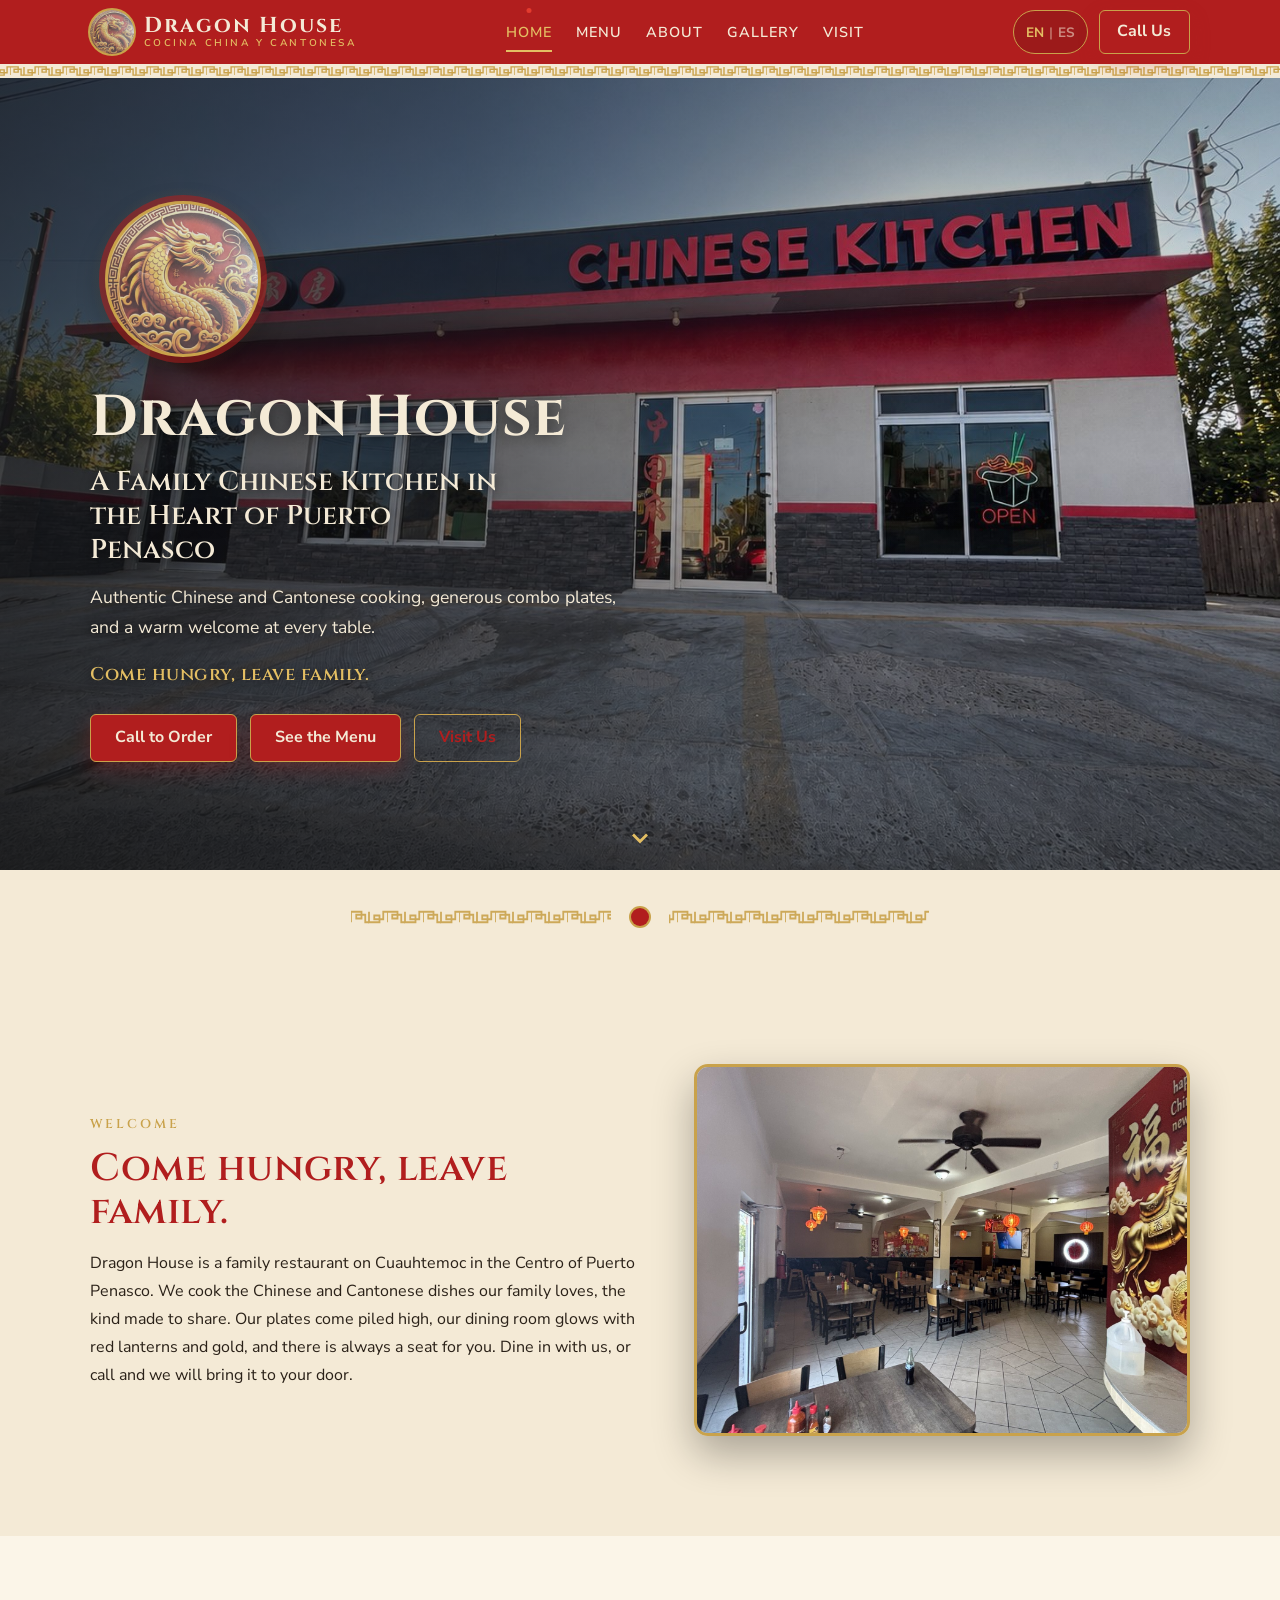
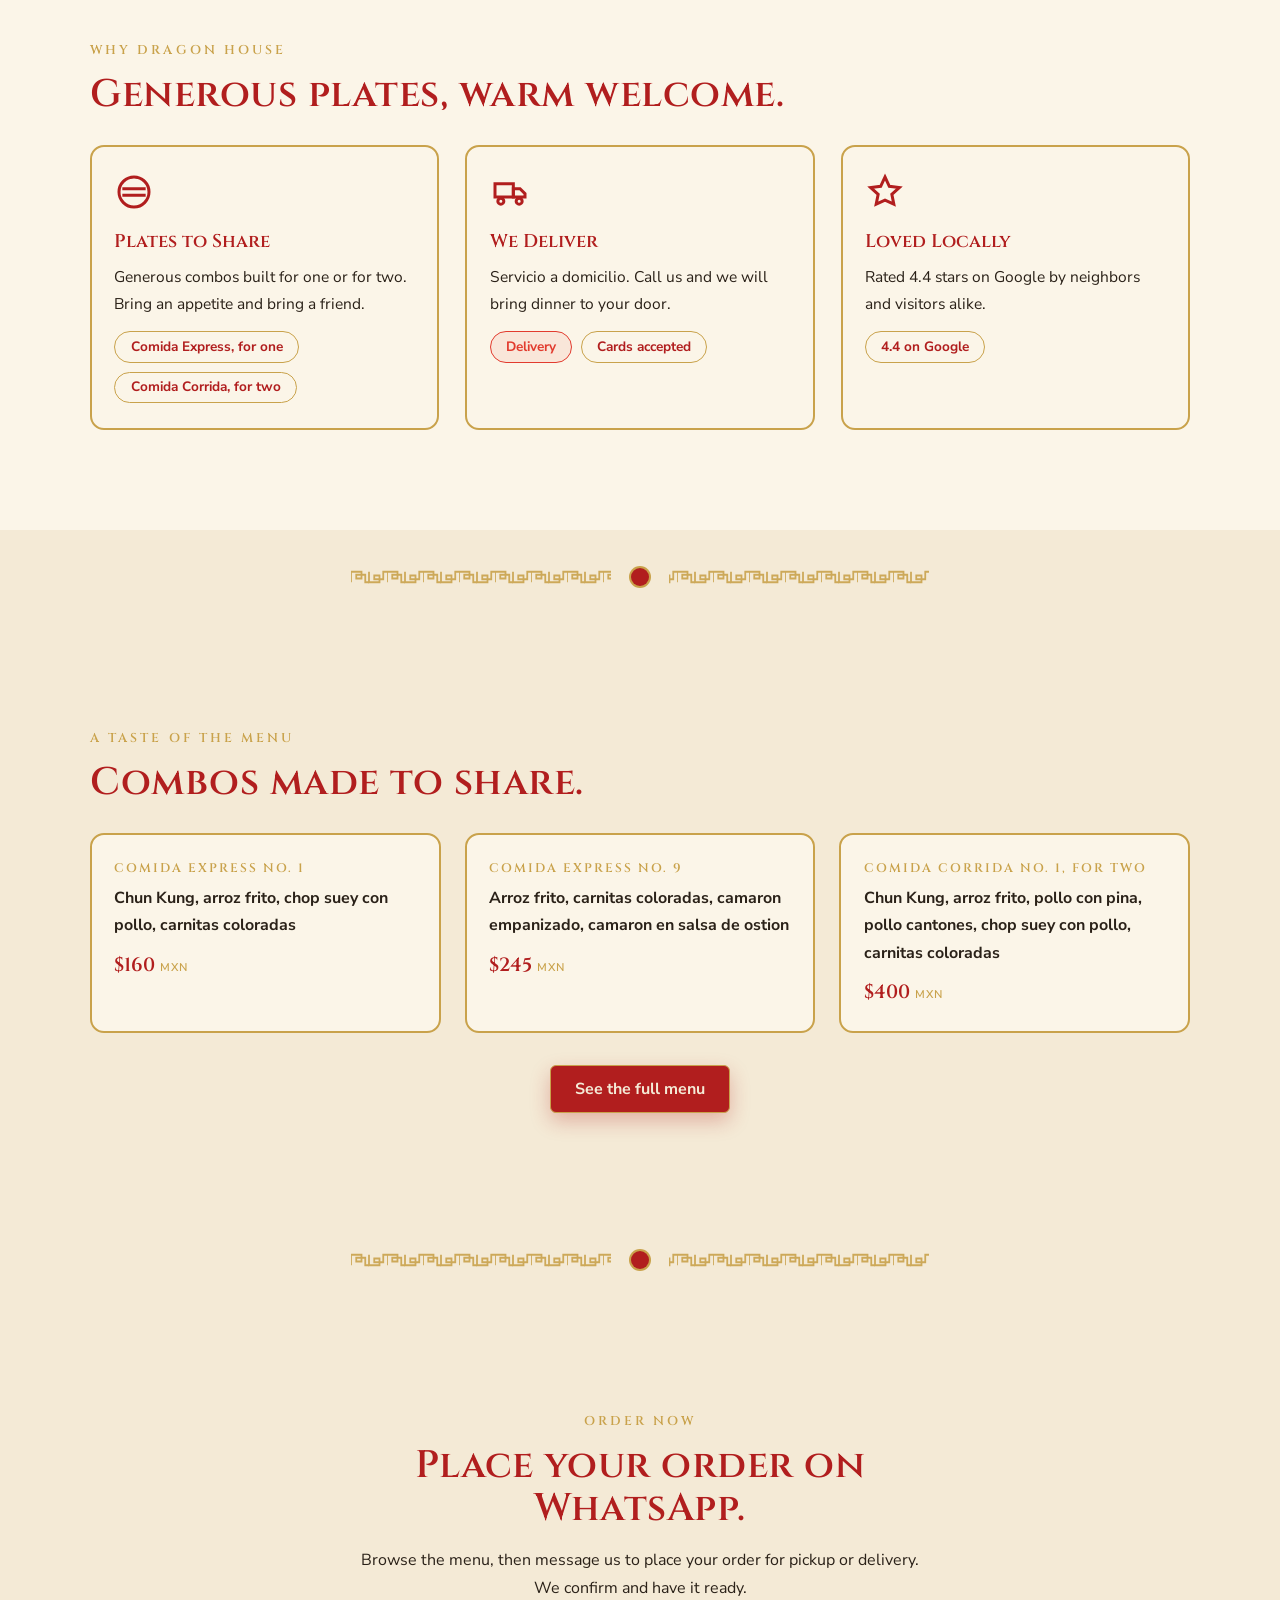
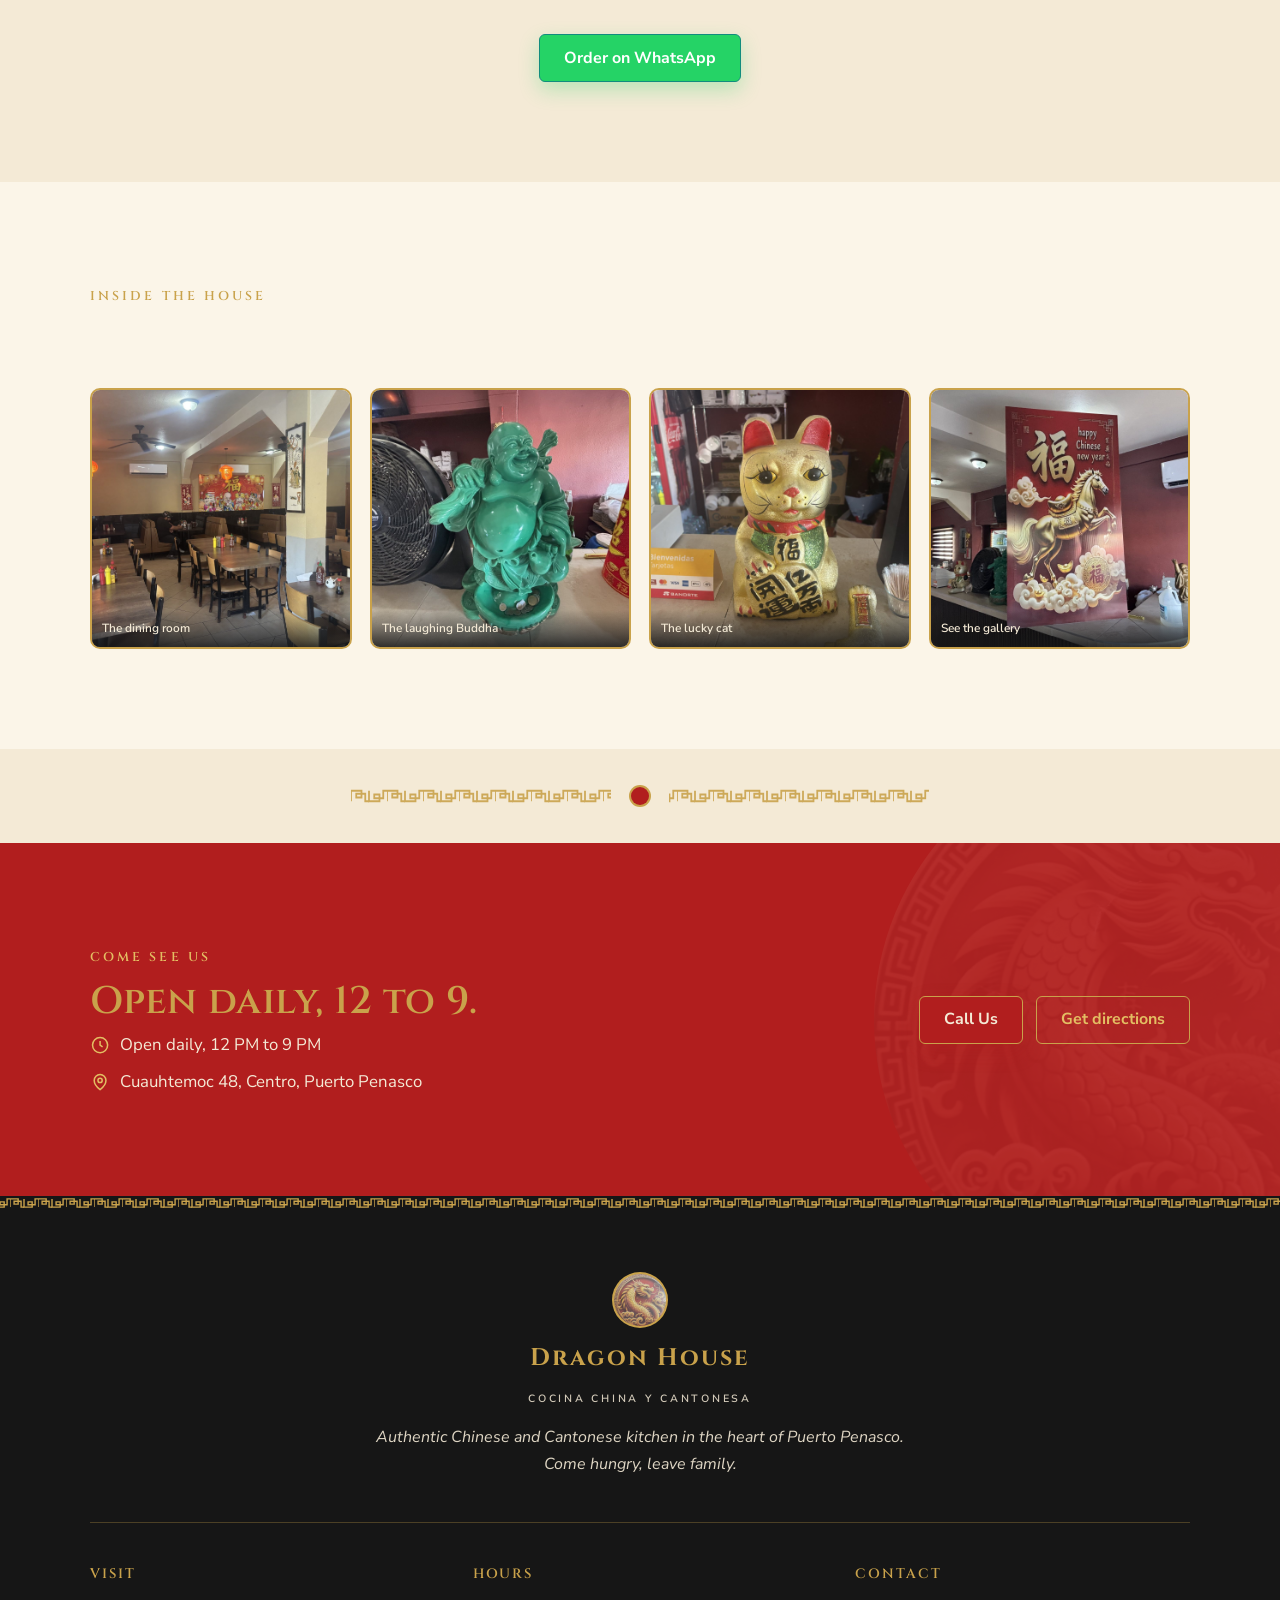
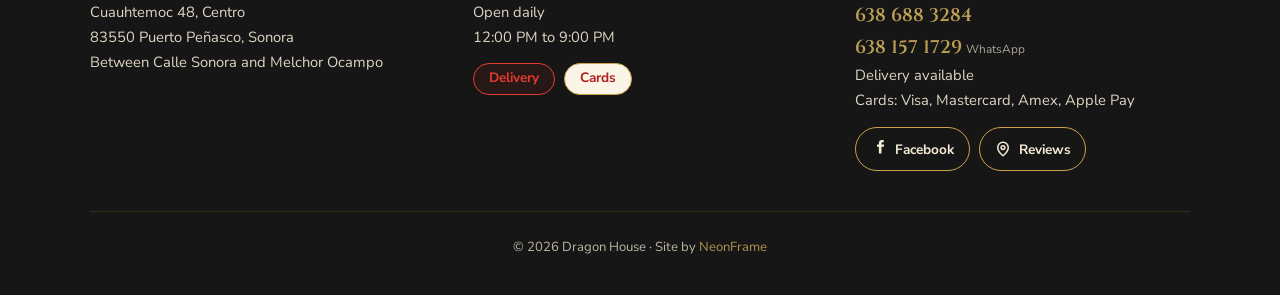
<file: index.html>
<!DOCTYPE html>
<html lang="en">
<head>
<meta charset="UTF-8" />
<meta name="viewport" content="width=device-width, initial-scale=1.0" />

<!--
  Dragon House, Cocina China y Cantonesa, Puerto Penasco, Sonora, MX.
  Multipage spec site by NeonFrame Web Design (Forge).

  Brand = Dragon House (NOT NeonFrame). Deep red + gold + black on cream paper.
  The gold dragon medallion is the single hero emblem, always a CIRCULAR disc
  (border-radius 50%, gold ring) so the square crop and glare never show. The
  "Dragon House" wordmark is Cinzel TYPE, not the glare-y photographed brush
  wordmark. Gold greek-key borders and dividers are the connective motif.
  Cinzel (display) + Nunito Sans (body). Red-lantern warmth.

  Shared HEADER and FOOTER markup is identical on all 5 pages; only the active
  nav link and the <title> change. Shared look in styles.css, shared behavior
  in app.js. Bilingual EN/ES, Spanish equal, toggle persists in localStorage.

  House rules: no em-dashes, no en-dashes, real assets only, no invented prices.
-->

<title>Dragon House | Cocina China y Cantonesa, Puerto Penasco</title>
<meta name="description" content="Authentic family Chinese and Cantonese kitchen in the heart of Puerto Penasco. Generous combo plates, delivery (servicio a domicilio), cards accepted. Open daily 12 PM to 9 PM." />

<meta property="og:type" content="website" />
<meta property="og:title" content="Dragon House | Cocina China y Cantonesa, Puerto Penasco" />
<meta property="og:description" content="Authentic family Chinese and Cantonese kitchen in the heart of Puerto Penasco. Generous combo plates, delivery, cards accepted." />
<meta property="og:image" content="assets/photos/exterior.jpg" />
<meta property="og:url" content="https://dragonhousecocina.com/" />
<link rel="canonical" href="https://dragonhousecocina.com/" />
<link rel="preload" as="image" href="assets/photos/exterior.jpg" />
<meta name="twitter:card" content="summary_large_image" />
<meta name="twitter:title" content="Dragon House | Cocina China y Cantonesa, Puerto Penasco" />
<meta name="twitter:description" content="Authentic family Chinese and Cantonese kitchen in the heart of Puerto Penasco. Generous combos, delivery, cards accepted." />
<meta name="twitter:image" content="assets/photos/exterior.jpg" />
<meta name="theme-color" content="#B11E1E" />

<!-- SVG favicon: a gold dragon-house disc (the raster medallion is too detailed at favicon size). Gold ring + key tick on deep red. -->
<link rel="icon" href="data:image/svg+xml,%3Csvg xmlns='http://www.w3.org/2000/svg' viewBox='0 0 32 32'%3E%3Crect width='32' height='32' rx='7' fill='%23B11E1E'/%3E%3Ccircle cx='16' cy='16' r='11' fill='none' stroke='%23C9A24B' stroke-width='2'/%3E%3Cpath d='M11 12 L11 20 L13 20 L13 14 L19 14 L19 20 L21 20 L21 12 Z' fill='%23C9A24B'/%3E%3C/svg%3E" />

<!-- Exact CSS2 fonts link from the design spec: Cinzel (display/wordmark) + Nunito Sans (body), italic 400 included. -->
<link rel="preconnect" href="https://fonts.googleapis.com">
<link rel="preconnect" href="https://fonts.gstatic.com" crossorigin>
<link href="https://fonts.googleapis.com/css2?family=Cinzel:wght@600;700&family=Nunito+Sans:ital,wght@0,400;0,600;0,700;1,400&display=swap" rel="stylesheet">

<link rel="stylesheet" href="styles.css" />

<script type="application/ld+json">
{
  "@context": "https://schema.org",
  "@type": "Restaurant",
  "name": "Dragon House",
  "alternateName": "Dragon House Cocina China y Cantonesa",
  "description": "Authentic family Chinese and Cantonese kitchen in the heart of Puerto Penasco. Generous combo plates, delivery, cards accepted. Open daily 12 PM to 9 PM.",
  "url": "https://dragonhousecocina.com",
  "telephone": "+526386883284",
  "image": "https://dragonhousecocina.com/assets/photos/exterior.jpg",
  "address": {
    "@type": "PostalAddress",
    "streetAddress": "Cuauhtemoc 48",
    "addressLocality": "Puerto Penasco",
    "addressRegion": "Sonora",
    "postalCode": "83550",
    "addressCountry": "MX"
  },
  "geo": {
    "@type": "GeoCoordinates",
    "latitude": 31.3027,
    "longitude": -113.5379
  },
  "openingHoursSpecification": [
    {
      "@type": "OpeningHoursSpecification",
      "dayOfWeek": ["Monday","Tuesday","Wednesday","Thursday","Friday","Saturday","Sunday"],
      "opens": "12:00",
      "closes": "21:00"
    }
  ],
  "servesCuisine": ["Chinese", "Cantonese"],
  "priceRange": "$$",
  "hasMenu": "https://dragonhousecocina.com/menu.html",
  "currenciesAccepted": "MXN",
  "paymentAccepted": "Cash, Credit Card, Visa, Mastercard, Amex, Apple Pay"
}
</script>
</head>

<body>

<!-- =========================== LOADER =========================== -->
<div id="loader" aria-hidden="true">
  <div class="loader-inner">
    <img class="loader-medallion" src="assets/photos/dragon-medallion.jpg" width="84" height="84" alt="" />
    <div class="loader-bar"><i></i></div>
    <div class="loader-word">DRAGON HOUSE</div>
  </div>
</div>

<!-- =========================================================================
     SHARED HEADER (identical on every page; only the .is-active link changes)
     ========================================================================= -->
<header class="site-header">
  <nav class="nav" id="nav" aria-label="Primary">
    <div class="wrap nav-inner">
      <a class="brand-lockup" href="index.html" aria-label="Dragon House home" data-en-label="Dragon House home" data-es-label="Dragon House inicio">
        <img class="medallion" src="assets/photos/dragon-medallion.jpg" width="44" height="44" alt="Dragon House gold dragon medallion" data-en="Dragon House gold dragon medallion" data-es="Medallon dorado del dragon de Dragon House" />
        <span class="brand-text">
          <span class="bt-main font-display">Dragon House</span>
          <span class="bt-sub">Cocina China y Cantonesa</span>
        </span>
      </a>

      <div class="nav-links">
        <a href="index.html" class="is-active" data-en="Home" data-es="Inicio">Home</a>
        <a href="menu.html" data-en="Menu" data-es="Men&uacute;">Menu</a>
        <a href="about.html" data-en="About" data-es="Nosotros">About</a>
        <a href="gallery.html" data-en="Gallery" data-es="Galer&iacute;a">Gallery</a>
        <a href="visit.html" data-en="Visit" data-es="Vis&iacute;tanos">Visit</a>
      </div>

      <div class="nav-right">
        <button class="lang-toggle" id="langToggle" type="button" aria-label="Switch language to Spanish">
          <span class="lt-code is-active" data-code="en">EN</span>
          <span class="lt-sep" aria-hidden="true">|</span>
          <span class="lt-code" data-code="es">ES</span>
        </button>
        <a class="btn btn-primary nav-cta" href="tel:+526386883284" data-en="Call Us" data-es="Ll&aacute;manos">
          <svg viewBox="0 0 24 24" fill="currentColor" aria-hidden="true"><path d="M6.6 10.8c1.4 2.8 3.8 5.1 6.6 6.6l2.2-2.2c.3-.3.7-.4 1-.2 1.1.4 2.3.6 3.5.6.6 0 1 .4 1 1V20c0 .6-.4 1-1 1C10.6 21 3 13.4 3 4c0-.6.4-1 1-1h3.5c.6 0 1 .4 1 1 0 1.2.2 2.4.6 3.5.1.4 0 .8-.3 1l-2.2 2.3z"/></svg>
          <span data-en="Call Us" data-es="Ll&aacute;manos">Call Us</span>
        </a>
        <button class="nav-toggle" id="navToggle" type="button" aria-expanded="false" aria-controls="navPanel" aria-label="Open menu" data-en-label="Open menu" data-es-label="Abrir men&uacute;">
          <span></span><span></span><span></span>
        </button>
      </div>
    </div>
  </nav>

  <!-- 3px gold greek-key strip along the bottom edge of the header -->
  <div class="greek-strip" aria-hidden="true"></div>

  <!-- Mobile slide-down panel -->
  <div class="nav-panel" id="navPanel">
    <a class="np-link is-active" href="index.html" data-en="Home" data-es="Inicio">Home</a>
    <a class="np-link" href="menu.html" data-en="Menu" data-es="Men&uacute;">Menu</a>
    <a class="np-link" href="about.html" data-en="About" data-es="Nosotros">About</a>
    <a class="np-link" href="gallery.html" data-en="Gallery" data-es="Galer&iacute;a">Gallery</a>
    <a class="np-link" href="visit.html" data-en="Visit" data-es="Vis&iacute;tanos">Visit</a>
    <div class="np-foot">
      <button class="lang-toggle" id="langTogglePanel" type="button" aria-label="Switch language to Spanish">
        <span class="lt-code is-active" data-code="en">EN</span>
        <span class="lt-sep" aria-hidden="true">|</span>
        <span class="lt-code" data-code="es">ES</span>
      </button>
      <a class="btn btn-primary" href="tel:+526386883284" data-en="Call Us" data-es="Ll&aacute;manos">Call Us</a>
    </div>
  </div>
</header>
<!-- =========================== END SHARED HEADER =========================== -->

<main>

<!-- =========================== HERO =========================== -->
<section class="hero hero-left" aria-label="Dragon House storefront" data-en-label="Dragon House storefront" data-es-label="Fachada de Dragon House">
  <div class="hero-photo" aria-hidden="true">
    <img src="assets/photos/exterior.jpg" width="1600" height="1067" alt="" fetchpriority="high" />
  </div>
  <div class="hero-overlay" aria-hidden="true"></div>

  <div class="wrap hero-content">
    <div class="medallion-wrap">
      <img class="medallion-hero" src="assets/photos/dragon-medallion.jpg" width="150" height="150" alt="Dragon House gold dragon medallion" data-en="Dragon House gold dragon medallion" data-es="Medallon dorado del dragon de Dragon House" />
    </div>

    <h1 class="hero-title font-display">Dragon House</h1>
    <p class="hero-headline" data-en="A Family Chinese Kitchen in the Heart of Puerto Penasco" data-es="Una cocina china familiar en el coraz&oacute;n de Puerto Pe&ntilde;asco">A Family Chinese Kitchen in the Heart of Puerto Penasco</p>
    <p class="hero-sub" data-en="Authentic Chinese and Cantonese cooking, generous combo plates, and a warm welcome at every table." data-es="Cocina china y cantonesa aut&eacute;ntica, platillos combinados generosos y una bienvenida c&aacute;lida en cada mesa.">Authentic Chinese and Cantonese cooking, generous combo plates, and a warm welcome at every table.</p>
    <p class="hero-tagline" data-en="Come hungry, leave family." data-es="Llega con hambre, sal como familia.">Come hungry, leave family.</p>

    <div class="hero-ctas">
      <a class="btn btn-primary" href="tel:+526386883284" data-en="Call to Order" data-es="Llama para Ordenar">
        <svg viewBox="0 0 24 24" fill="currentColor" aria-hidden="true"><path d="M6.6 10.8c1.4 2.8 3.8 5.1 6.6 6.6l2.2-2.2c.3-.3.7-.4 1-.2 1.1.4 2.3.6 3.5.6.6 0 1 .4 1 1V20c0 .6-.4 1-1 1C10.6 21 3 13.4 3 4c0-.6.4-1 1-1h3.5c.6 0 1 .4 1 1 0 1.2.2 2.4.6 3.5.1.4 0 .8-.3 1l-2.2 2.3z"/></svg>
        <span data-en="Call to Order" data-es="Llama para Ordenar">Call to Order</span>
      </a>
      <a class="btn btn-primary" href="menu.html" data-en="See the Menu" data-es="Ver el Men&uacute;">See the Menu</a>
      <a class="btn btn-ghost" href="visit.html" data-en="Visit Us" data-es="Vis&iacute;tanos">Visit Us</a>
    </div>
  </div>

  <a href="#welcome" class="scroll-cue" aria-label="Scroll to content" data-en-label="Scroll to content" data-es-label="Desplazarse al contenido">
    <svg viewBox="0 0 24 24" fill="none" stroke="currentColor" stroke-width="2.4" aria-hidden="true"><path d="M6 9l6 6 6-6"/></svg>
  </a>
</section>

<!-- greek-key divider -->
<div class="key-divider" aria-hidden="true">
  <span class="rule"></span>
  <span class="dot"></span>
  <span class="rule right"></span>
</div>

<!-- =========================== WELCOME / INTRO =========================== -->
<section class="band band-cream" id="welcome">
  <div class="wrap">
    <div class="intro-grid">
      <div>
        <span class="kicker reveal" data-en="Welcome" data-es="Bienvenidos">Welcome</span>
        <h2 class="h-sec reveal" data-delay="1" data-en="Come hungry, leave family." data-es="Llega con hambre, sal como familia.">Come hungry, leave family.</h2>
        <p class="body-p reveal" data-delay="1"
           data-en="Dragon House is a family restaurant on Cuauhtemoc in the Centro of Puerto Penasco. We cook the Chinese and Cantonese dishes our family loves, the kind made to share. Our plates come piled high, our dining room glows with red lanterns and gold, and there is always a seat for you. Dine in with us, or call and we will bring it to your door."
           data-es="Dragon House es un restaurante familiar en Cuauht&eacute;moc, en el Centro de Puerto Pe&ntilde;asco. Cocinamos los platillos chinos y cantoneses que nuestra familia quiere, de esos hechos para compartir. Nuestros platos llegan bien servidos, nuestro comedor brilla con faroles rojos y dorado, y siempre hay un lugar para ti. Acomp&aacute;&ntilde;anos en el comedor, o ll&aacute;manos y te lo llevamos a tu puerta.">Dragon House is a family restaurant on Cuauhtemoc in the Centro of Puerto Penasco. We cook the Chinese and Cantonese dishes our family loves, the kind made to share. Our plates come piled high, our dining room glows with red lanterns and gold, and there is always a seat for you. Dine in with us, or call and we will bring it to your door.</p>
      </div>
      <figure class="intro-figure reveal" data-delay="2">
        <img src="assets/photos/interior-wide.jpg" width="1200" height="900" loading="lazy" alt="Dragon House dining room with red lanterns and a gold fortune mural" data-en="Dragon House dining room with red lanterns and a gold fortune mural" data-es="Comedor de Dragon House con faroles rojos y un mural dorado de la buena fortuna" />
      </figure>
    </div>
  </div>
</section>

<!-- =========================== HIGHLIGHTS =========================== -->
<section class="band band-cream-soft">
  <div class="wrap">
    <span class="kicker reveal" data-en="Why Dragon House" data-es="Por qu&eacute; Dragon House">Why Dragon House</span>
    <h2 class="h-sec reveal" data-delay="1" data-en="Generous plates, warm welcome." data-es="Platos generosos, bienvenida c&aacute;lida.">Generous plates, warm welcome.</h2>
    <div class="cards-3">
      <article class="feature-card key-frame reveal" data-delay="1">
        <svg class="fc-icon" viewBox="0 0 24 24" fill="none" stroke="currentColor" stroke-width="1.8" aria-hidden="true"><path d="M5 10h14M5 14h14"/><circle cx="12" cy="12" r="9"/></svg>
        <h3 data-en="Plates to Share" data-es="Platos para Compartir">Plates to Share</h3>
        <p data-en="Generous combos built for one or for two. Bring an appetite and bring a friend." data-es="Combinados generosos para una o para dos personas. Trae el apetito y trae un amigo.">Generous combos built for one or for two. Bring an appetite and bring a friend.</p>
        <div class="pill-row">
          <a class="pill" href="menu.html" data-en="Comida Express, for one" data-es="Comida Express, para 1">Comida Express, for one</a>
          <a class="pill" href="menu.html" data-en="Comida Corrida, for two" data-es="Comida Corrida, para 2">Comida Corrida, for two</a>
        </div>
      </article>
      <article class="feature-card key-frame reveal" data-delay="2">
        <svg class="fc-icon" viewBox="0 0 24 24" fill="none" stroke="currentColor" stroke-width="1.8" aria-hidden="true"><path d="M3 7h11v8H3z"/><path d="M14 10h4l3 3v2h-7z"/><circle cx="6.5" cy="17.5" r="1.8"/><circle cx="17.5" cy="17.5" r="1.8"/></svg>
        <h3 data-en="We Deliver" data-es="Servicio a Domicilio">We Deliver</h3>
        <p data-en="Servicio a domicilio. Call us and we will bring dinner to your door." data-es="Servicio a domicilio. Ll&aacute;manos y te llevamos la cena hasta tu puerta.">Servicio a domicilio. Call us and we will bring dinner to your door.</p>
        <div class="pill-row">
          <span class="pill pill-lantern" data-en="Delivery" data-es="A domicilio">Delivery</span>
          <span class="pill" data-en="Cards accepted" data-es="Aceptamos tarjetas">Cards accepted</span>
        </div>
      </article>
      <article class="feature-card key-frame reveal" data-delay="3">
        <svg class="fc-icon" viewBox="0 0 24 24" fill="none" stroke="currentColor" stroke-width="1.8" aria-hidden="true"><path d="M12 3l2.6 5.6 6 .7-4.5 4.1 1.2 5.9L12 16.9 6.7 19.3l1.2-5.9L3.4 9.3l6-.7z"/></svg>
        <h3 data-en="Loved Locally" data-es="Querido en el Barrio">Loved Locally</h3>
        <p data-en="Rated 4.4 stars on Google by neighbors and visitors alike." data-es="Calificado con 4.4 estrellas en Google por vecinos y visitantes.">Rated 4.4 stars on Google by neighbors and visitors alike.</p>
        <div class="pill-row">
          <span class="pill" data-en="4.4 on Google" data-es="4.4 en Google">4.4 on Google</span>
        </div>
      </article>
    </div>
  </div>
</section>

<!-- greek-key divider -->
<div class="key-divider" aria-hidden="true">
  <span class="rule"></span>
  <span class="dot"></span>
  <span class="rule right"></span>
</div>

<!-- =========================== MENU PREVIEW =========================== -->
<section class="band band-cream">
  <div class="wrap">
    <span class="kicker reveal" data-en="A taste of the menu" data-es="Una probada del men&uacute;">A taste of the menu</span>
    <h2 class="h-sec reveal" data-delay="1" data-en="Combos made to share." data-es="Combinados hechos para compartir.">Combos made to share.</h2>
    <div class="preview-grid">
      <article class="preview-card key-frame reveal" data-delay="1">
        <span class="pc-no" data-en="Comida Express No. 1" data-es="Comida Express No. 1">Comida Express No. 1</span>
        <span class="pc-name" data-en="Chun Kung, arroz frito, chop suey con pollo, carnitas coloradas" data-es="Chun Kung, arroz frito, chop suey con pollo, carnitas coloradas">Chun Kung, arroz frito, chop suey con pollo, carnitas coloradas</span>
        <span class="pc-price font-display">$160 <small>MXN</small></span>
      </article>
      <article class="preview-card key-frame reveal" data-delay="2">
        <span class="pc-no" data-en="Comida Express No. 9" data-es="Comida Express No. 9">Comida Express No. 9</span>
        <span class="pc-name" data-en="Arroz frito, carnitas coloradas, camaron empanizado, camaron en salsa de ostion" data-es="Arroz frito, carnitas coloradas, camar&oacute;n empanizado, camar&oacute;n en salsa de osti&oacute;n">Arroz frito, carnitas coloradas, camaron empanizado, camaron en salsa de ostion</span>
        <span class="pc-price font-display">$245 <small>MXN</small></span>
      </article>
      <article class="preview-card key-frame reveal" data-delay="3">
        <span class="pc-no" data-en="Comida Corrida No. 1, for two" data-es="Comida Corrida No. 1, para 2">Comida Corrida No. 1, for two</span>
        <span class="pc-name" data-en="Chun Kung, arroz frito, pollo con pina, pollo cantones, chop suey con pollo, carnitas coloradas" data-es="Chun Kung, arroz frito, pollo con pi&ntilde;a, pollo canton&eacute;s, chop suey con pollo, carnitas coloradas">Chun Kung, arroz frito, pollo con pina, pollo cantones, chop suey con pollo, carnitas coloradas</span>
        <span class="pc-price font-display">$400 <small>MXN</small></span>
      </article>
    </div>
    <div class="center-cta reveal">
      <a class="btn btn-primary" href="menu.html" data-en="See the full menu" data-es="Ver el men&uacute; completo">See the full menu</a>
    </div>
  </div>
</section>

<!-- greek-key divider -->
<div class="key-divider" aria-hidden="true">
  <span class="rule"></span>
  <span class="dot"></span>
  <span class="rule right"></span>
</div>

<!-- =========================== ORDER ON WHATSAPP =========================== -->
<section class="band band-cream" id="order-whatsapp" style="text-align:center;">
  <div class="wrap" style="max-width:640px;">
    <span class="kicker reveal" data-en="Order Now" data-es="Ordena Ahora">Order Now</span>
    <h2 class="h-sec reveal" data-delay="1" data-en="Place your order on WhatsApp." data-es="Haz tu pedido por WhatsApp.">Place your order on WhatsApp.</h2>
    <p class="body-p reveal" data-delay="1"
       data-en="Browse the menu, then message us to place your order for pickup or delivery. We confirm and have it ready."
       data-es="Revisa el men&uacute;, luego esc&iacute;benos para hacer tu pedido para recoger o a domicilio. Confirmamos y lo tenemos listo.">Browse the menu, then message us to place your order for pickup or delivery. We confirm and have it ready.</p>
    <div class="center-cta reveal" data-delay="2">
      <a class="btn btn-whatsapp" href="https://wa.me/526381571729?text=Hola%2C%20quisiera%20hacer%20un%20pedido." target="_blank" rel="noopener noreferrer"
         data-en="Order on WhatsApp" data-es="Ordenar por WhatsApp">
        <svg viewBox="0 0 24 24" fill="currentColor" aria-hidden="true"><path d="M17.472 14.382c-.297-.149-1.758-.867-2.03-.967-.273-.099-.471-.148-.67.15-.197.297-.767.966-.94 1.164-.173.199-.347.223-.644.075-.297-.15-1.255-.463-2.39-1.475-.883-.788-1.48-1.761-1.653-2.059-.173-.297-.018-.458.13-.606.134-.133.298-.347.446-.52.149-.174.198-.298.298-.497.099-.198.05-.371-.025-.52-.075-.149-.669-1.612-.916-2.207-.242-.579-.487-.5-.669-.51-.173-.008-.371-.01-.57-.01-.198 0-.52.074-.792.372-.272.297-1.04 1.016-1.04 2.479 0 1.462 1.065 2.875 1.213 3.074.149.198 2.096 3.2 5.077 4.487.709.306 1.262.489 1.694.625.712.227 1.36.195 1.871.118.571-.085 1.758-.719 2.006-1.413.248-.694.248-1.289.173-1.413-.074-.124-.272-.198-.57-.347m-5.421 7.403h-.004a9.87 9.87 0 0 1-5.031-1.378l-.361-.214-3.741.982.998-3.648-.235-.374a9.86 9.86 0 0 1-1.51-5.26c.001-5.45 4.436-9.884 9.888-9.884 2.64 0 5.122 1.03 6.988 2.898a9.825 9.825 0 0 1 2.893 6.994c-.003 5.45-4.437 9.884-9.885 9.884"/></svg>
        <span data-en="Order on WhatsApp" data-es="Ordenar por WhatsApp">Order on WhatsApp</span>
      </a>
    </div>
  </div>
</section>

<!-- =========================== PHOTO STRIP =========================== -->
<section class="band band-cream-soft">
  <div class="wrap">
    <span class="kicker reveal" data-en="Inside the house" data-es="Dentro de la casa">Inside the house</span>
    <h2 class="h-sec reveal" data-delay="1" data-en="Red lanterns and gold." data-es="Faroles rojos y dorado.">Red lanterns and gold.</h2>
    <div class="photo-strip">
      <a class="strip-tile reveal" data-delay="1" href="gallery.html">
        <img src="assets/photos/interior-seating.jpg" width="800" height="800" loading="lazy" alt="Dining room booths under red lanterns" data-en="Dining room booths under red lanterns" data-es="Mesas del comedor bajo faroles rojos" />
        <span class="st-cap" data-en="The dining room" data-es="El comedor">The dining room</span>
      </a>
      <a class="strip-tile reveal" data-delay="2" href="gallery.html">
        <img src="assets/photos/buddha.jpg" width="800" height="800" loading="lazy" alt="Jade laughing Buddha by the door" data-en="Jade laughing Buddha by the door" data-es="Buda dorado que r&iacute;e junto a la entrada" />
        <span class="st-cap" data-en="The laughing Buddha" data-es="El Buda que r&iacute;e">The laughing Buddha</span>
      </a>
      <a class="strip-tile reveal" data-delay="3" href="gallery.html">
        <img src="assets/photos/lucky-cat.jpg" width="800" height="800" loading="lazy" alt="Gold lucky cat, maneki-neko" data-en="Gold lucky cat, maneki-neko" data-es="Gato de la suerte dorado, maneki-neko" />
        <span class="st-cap" data-en="The lucky cat" data-es="El gato de la suerte">The lucky cat</span>
      </a>
      <a class="strip-tile reveal" data-delay="4" href="gallery.html">
        <img src="assets/photos/counter.jpg" width="800" height="800" loading="lazy" alt="The counter and fortune motifs" data-en="The counter and fortune motifs" data-es="El mostrador y los motivos de la fortuna" />
        <span class="st-cap" data-en="See the gallery" data-es="Ver la galer&iacute;a">See the gallery</span>
      </a>
    </div>
  </div>
</section>

<!-- greek-key divider -->
<div class="key-divider" aria-hidden="true">
  <span class="rule"></span>
  <span class="dot"></span>
  <span class="rule right"></span>
</div>

<!-- =========================== VISIT TEASER =========================== -->
<section class="band band-red has-watermark">
  <img class="watermark-medallion" src="assets/photos/dragon-medallion.jpg" alt="" aria-hidden="true" />
  <div class="wrap">
    <div class="teaser-grid">
      <div class="teaser-info">
        <span class="kicker reveal" data-en="Come see us" data-es="Ven a vernos">Come see us</span>
        <h2 class="h-sec reveal" data-delay="1" data-en="Open daily, 12 to 9." data-es="Abierto todos los d&iacute;as, 12 a 21.">Open daily, 12 to 9.</h2>
        <p class="ti-line reveal" data-delay="1">
          <svg viewBox="0 0 24 24" fill="none" stroke="currentColor" stroke-width="1.8" aria-hidden="true"><circle cx="12" cy="12" r="9"/><path d="M12 7v5l3 2"/></svg>
          <span data-en="Open daily, 12 PM to 9 PM" data-es="Abierto todos los d&iacute;as, 12 PM a 9 PM">Open daily, 12 PM to 9 PM</span>
        </p>
        <p class="ti-line reveal" data-delay="2">
          <svg viewBox="0 0 24 24" fill="none" stroke="currentColor" stroke-width="1.8" aria-hidden="true"><path d="M12 21s7-5.6 7-11a7 7 0 10-14 0c0 5.4 7 11 7 11z"/><circle cx="12" cy="10" r="2.5"/></svg>
          <span data-en="Cuauhtemoc 48, Centro, Puerto Penasco" data-es="Cuauht&eacute;moc 48, Centro, Puerto Pe&ntilde;asco">Cuauhtemoc 48, Centro, Puerto Penasco</span>
        </p>
      </div>
      <div class="teaser-ctas reveal" data-delay="2">
        <a class="btn btn-primary" href="tel:+526386883284" data-en="Call Us" data-es="Ll&aacute;manos">
          <svg viewBox="0 0 24 24" fill="currentColor" aria-hidden="true"><path d="M6.6 10.8c1.4 2.8 3.8 5.1 6.6 6.6l2.2-2.2c.3-.3.7-.4 1-.2 1.1.4 2.3.6 3.5.6.6 0 1 .4 1 1V20c0 .6-.4 1-1 1C10.6 21 3 13.4 3 4c0-.6.4-1 1-1h3.5c.6 0 1 .4 1 1 0 1.2.2 2.4.6 3.5.1.4 0 .8-.3 1l-2.2 2.3z"/></svg>
          <span data-en="Call Us" data-es="Ll&aacute;manos">Call Us</span>
        </a>
        <a class="btn btn-ghost" href="visit.html" data-en="Get directions" data-es="C&oacute;mo llegar">Get directions</a>
      </div>
    </div>
  </div>
</section>

</main>

<!-- =========================================================================
     SHARED FOOTER (identical on every page)
     ========================================================================= -->
<footer class="site-footer">
  <div class="greek-strip" aria-hidden="true"></div>
  <div class="wrap footer-inner">
    <div class="footer-brand">
      <img class="medallion" src="assets/photos/dragon-medallion.jpg" width="52" height="52" alt="Dragon House gold dragon medallion" data-en="Dragon House gold dragon medallion" data-es="Medallon dorado del dragon de Dragon House" />
      <span class="fb-word font-display">Dragon House</span>
      <span class="fb-sub">Cocina China y Cantonesa</span>
    </div>
    <p class="footer-tag"
       data-en="Authentic Chinese and Cantonese kitchen in the heart of Puerto Penasco. Come hungry, leave family."
       data-es="Cocina china y cantonesa aut&eacute;ntica en el coraz&oacute;n de Puerto Pe&ntilde;asco. Llega con hambre, sal como familia.">Authentic Chinese and Cantonese kitchen in the heart of Puerto Penasco. Come hungry, leave family.</p>

    <div class="footer-cols">
      <div class="footer-col">
        <h4 data-en="Visit" data-es="Vis&iacute;tanos">Visit</h4>
        <p data-en="Cuauhtemoc 48, Centro" data-es="Cuauht&eacute;moc 48, Centro">Cuauhtemoc 48, Centro</p>
        <p>83550 Puerto Pe&ntilde;asco, Sonora</p>
        <p data-en="Between Calle Sonora and Melchor Ocampo" data-es="Entre Calle Sonora y Melchor Ocampo">Between Calle Sonora and Melchor Ocampo</p>
      </div>
      <div class="footer-col">
        <h4 data-en="Hours" data-es="Horario">Hours</h4>
        <p data-en="Open daily" data-es="Abierto todos los d&iacute;as">Open daily</p>
        <p data-en="12:00 PM to 9:00 PM" data-es="12:00 a 21:00">12:00 PM to 9:00 PM</p>
        <div class="footer-pills pill-row">
          <span class="pill pill-lantern" data-en="Delivery" data-es="A domicilio">Delivery</span>
          <span class="pill" data-en="Cards" data-es="Tarjetas">Cards</span>
        </div>
      </div>
      <div class="footer-col">
        <h4 data-en="Contact" data-es="Contacto">Contact</h4>
        <p><a class="fc-phone font-display" href="tel:+526386883284">638 688 3284</a></p>
        <p><a class="fc-phone font-display" href="https://wa.me/526381571729" target="_blank" rel="noopener noreferrer">638 157 1729</a> <span style="font-size:.8em;opacity:.75;">WhatsApp</span></p>
        <p data-en="Delivery available" data-es="Servicio a domicilio">Delivery available</p>
        <p data-en="Cards: Visa, Mastercard, Amex, Apple Pay" data-es="Tarjetas: Visa, Mastercard, Amex, Apple Pay">Cards: Visa, Mastercard, Amex, Apple Pay</p>
        <!-- owner-confirm: add real FB/IG handles if any -->
        <div class="footer-social">
          <a href="https://www.facebook.com/search/top?q=Dragon%20House%20Puerto%20Penasco" target="_blank" rel="noopener" aria-label="Find Dragon House on Facebook" data-en-label="Find Dragon House on Facebook" data-es-label="Encu&eacute;ntranos en Facebook">
            <svg viewBox="0 0 24 24" fill="currentColor" aria-hidden="true"><path d="M14 9h3l.5-3H14V4.5c0-.9.3-1.5 1.6-1.5H17V.3C16.6.2 15.6 0 14.5 0 12 0 10.5 1.4 10.5 4.1V6H8v3h2.5v9H14z"/></svg>
            <span>Facebook</span>
          </a>
          <a href="https://www.google.com/maps/search/Dragon+House+Cuauhtemoc+48+Puerto+Penasco" target="_blank" rel="noopener" aria-label="Find Dragon House on Google" data-en-label="Find Dragon House on Google" data-es-label="Encu&eacute;ntranos en Google">
            <svg viewBox="0 0 24 24" fill="none" stroke="currentColor" stroke-width="2" aria-hidden="true"><path d="M12 21s7-5.6 7-11a7 7 0 10-14 0c0 5.4 7 11 7 11z"/><circle cx="12" cy="10" r="2.5"/></svg>
            <span data-en="Reviews" data-es="Rese&ntilde;as">Reviews</span>
          </a>
        </div>
      </div>
    </div>

    <div class="footer-bottom">
      <p>&copy; <span id="year"></span> Dragon House &middot; <span data-en="Site by" data-es="Sitio por">Site by</span> <a href="https://neonframewebdesign.com" target="_blank" rel="noopener noreferrer">NeonFrame</a></p>
    </div>
  </div>
</footer>
<!-- =========================== END SHARED FOOTER =========================== -->

<script src="app.js"></script>
</body>
</html>
</file>
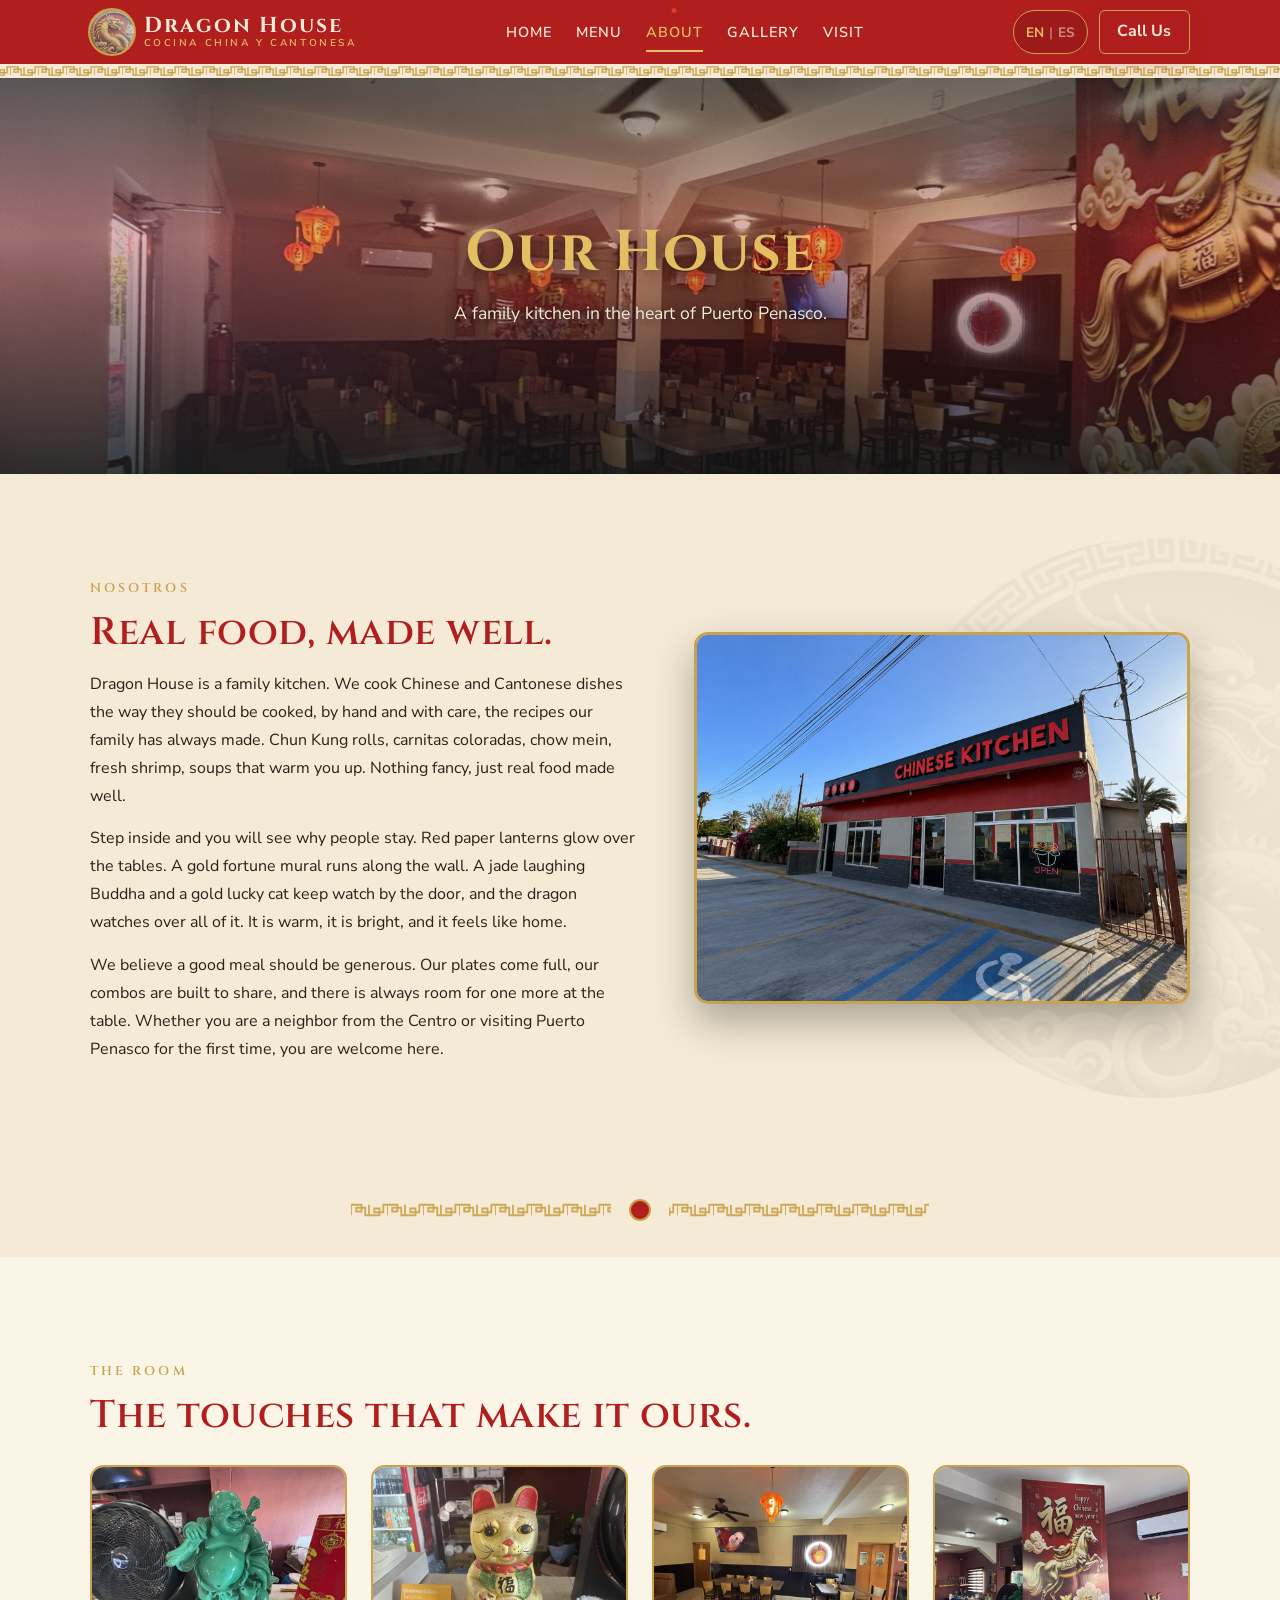
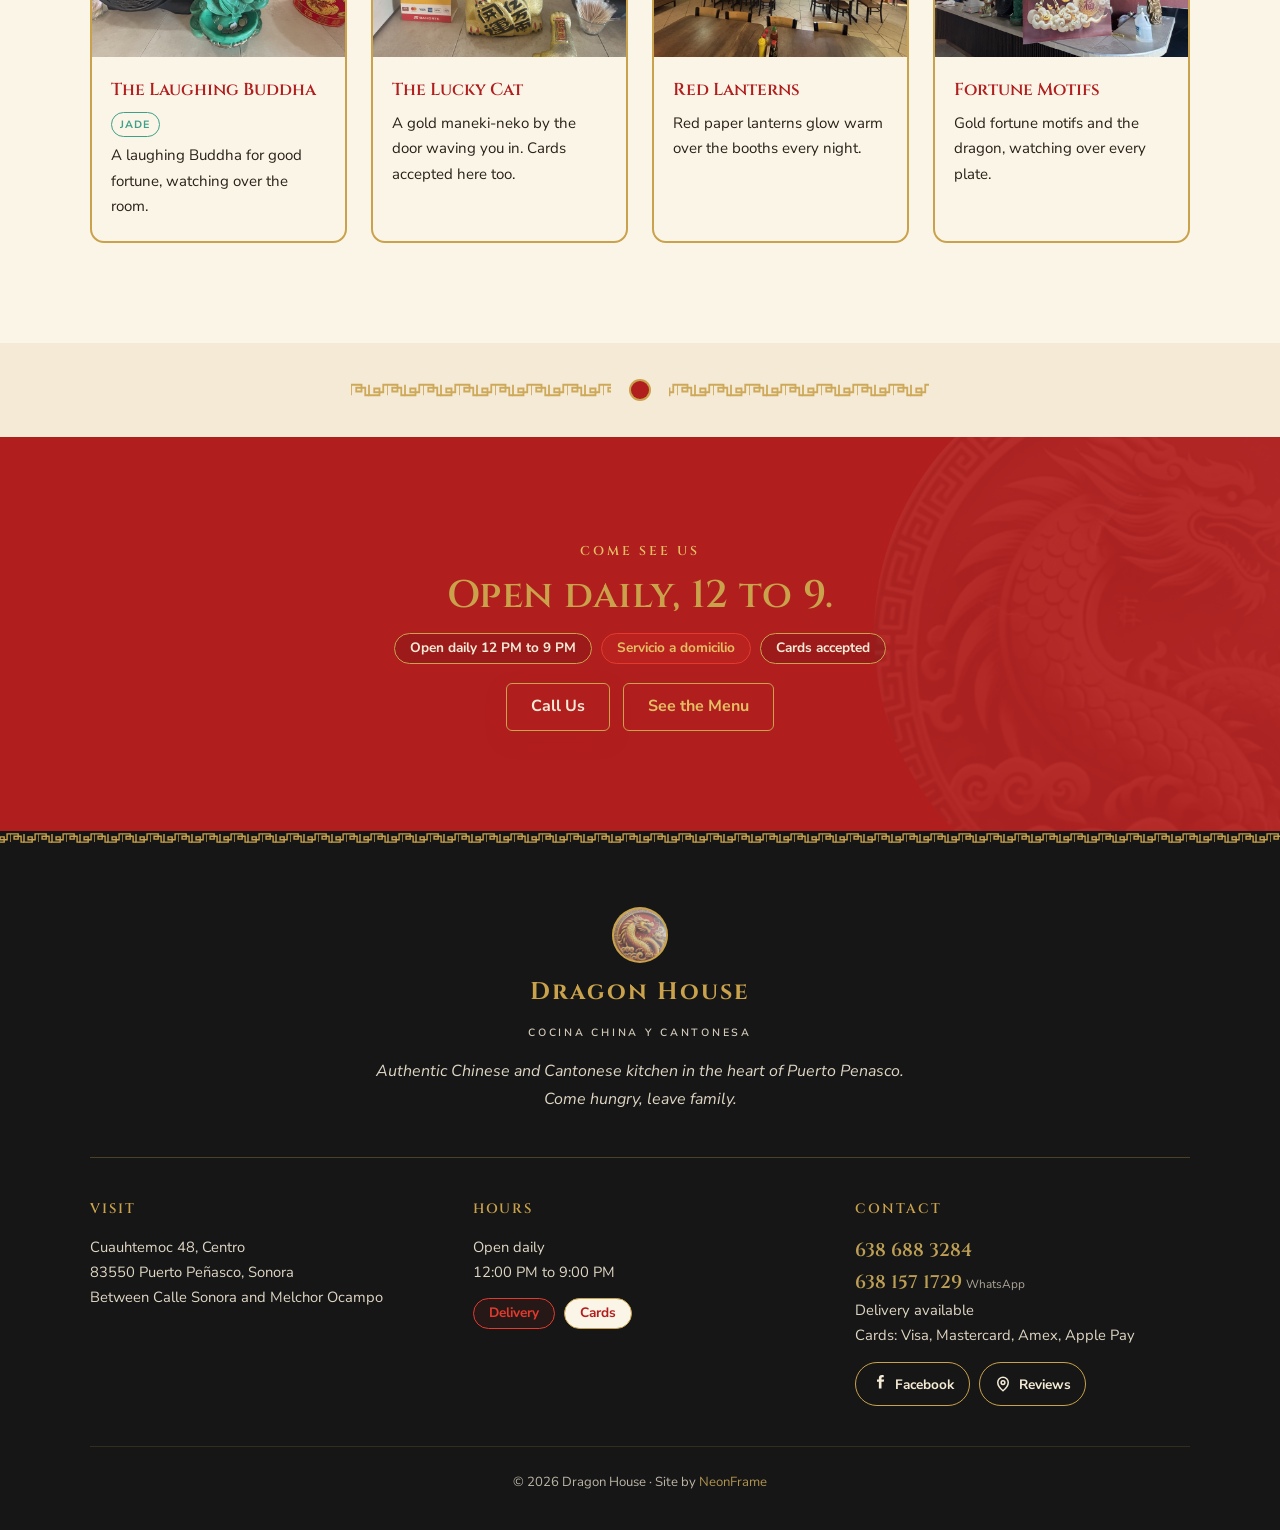
<file: about.html>
<!DOCTYPE html>
<html lang="en">
<head>
<meta charset="UTF-8" />
<meta name="viewport" content="width=device-width, initial-scale=1.0" />

<!--
  Dragon House ABOUT page (Nosotros). The story (Spark voice, verbatim) plus the
  authentic touches that make the room: the jade laughing Buddha (the one place
  jade appears), the gold lucky cat, the red lanterns, the fortune motifs.
  Shared HEADER + FOOTER identical to the other pages. No em-dashes, no en-dashes.
-->

<title>About | Dragon House, Puerto Penasco</title>
<meta name="description" content="Dragon House is a family kitchen in the Centro of Puerto Penasco. Chinese and Cantonese dishes cooked by hand, red lanterns, gold fortune motifs, a jade Buddha, and the dragon watching over it all." />

<meta property="og:type" content="website" />
<meta property="og:title" content="About | Dragon House, Puerto Penasco" />
<meta property="og:description" content="A family kitchen in the Centro of Puerto Penasco. Real Chinese and Cantonese cooking, red lanterns, gold, a jade Buddha, and the dragon." />
<meta property="og:image" content="assets/photos/interior-wide.jpg" />
<meta property="og:url" content="https://dragonhousecocina.com/about.html" />
<link rel="canonical" href="https://dragonhousecocina.com/about.html" />
<link rel="preload" as="image" href="assets/photos/interior-wide.jpg" />
<meta name="twitter:card" content="summary_large_image" />
<meta name="theme-color" content="#B11E1E" />

<link rel="icon" href="data:image/svg+xml,%3Csvg xmlns='http://www.w3.org/2000/svg' viewBox='0 0 32 32'%3E%3Crect width='32' height='32' rx='7' fill='%23B11E1E'/%3E%3Ccircle cx='16' cy='16' r='11' fill='none' stroke='%23C9A24B' stroke-width='2'/%3E%3Cpath d='M11 12 L11 20 L13 20 L13 14 L19 14 L19 20 L21 20 L21 12 Z' fill='%23C9A24B'/%3E%3C/svg%3E" />

<link rel="preconnect" href="https://fonts.googleapis.com">
<link rel="preconnect" href="https://fonts.gstatic.com" crossorigin>
<link href="https://fonts.googleapis.com/css2?family=Cinzel:wght@600;700&family=Nunito+Sans:ital,wght@0,400;0,600;0,700;1,400&display=swap" rel="stylesheet">

<link rel="stylesheet" href="styles.css" />
</head>

<body>

<!-- =========================== LOADER =========================== -->
<div id="loader" aria-hidden="true">
  <div class="loader-inner">
    <img class="loader-medallion" src="assets/photos/dragon-medallion.jpg" width="84" height="84" alt="" />
    <div class="loader-bar"><i></i></div>
    <div class="loader-word">DRAGON HOUSE</div>
  </div>
</div>

<!-- =========================================================================
     SHARED HEADER (identical on every page; only the .is-active link changes)
     ========================================================================= -->
<header class="site-header">
  <nav class="nav" id="nav" aria-label="Primary">
    <div class="wrap nav-inner">
      <a class="brand-lockup" href="index.html" aria-label="Dragon House home" data-en-label="Dragon House home" data-es-label="Dragon House inicio">
        <img class="medallion" src="assets/photos/dragon-medallion.jpg" width="44" height="44" alt="Dragon House gold dragon medallion" data-en="Dragon House gold dragon medallion" data-es="Medallon dorado del dragon de Dragon House" />
        <span class="brand-text">
          <span class="bt-main font-display">Dragon House</span>
          <span class="bt-sub">Cocina China y Cantonesa</span>
        </span>
      </a>

      <div class="nav-links">
        <a href="index.html" data-en="Home" data-es="Inicio">Home</a>
        <a href="menu.html" data-en="Menu" data-es="Men&uacute;">Menu</a>
        <a href="about.html" class="is-active" data-en="About" data-es="Nosotros">About</a>
        <a href="gallery.html" data-en="Gallery" data-es="Galer&iacute;a">Gallery</a>
        <a href="visit.html" data-en="Visit" data-es="Vis&iacute;tanos">Visit</a>
      </div>

      <div class="nav-right">
        <button class="lang-toggle" id="langToggle" type="button" aria-label="Switch language to Spanish">
          <span class="lt-code is-active" data-code="en">EN</span>
          <span class="lt-sep" aria-hidden="true">|</span>
          <span class="lt-code" data-code="es">ES</span>
        </button>
        <a class="btn btn-primary nav-cta" href="tel:+526386883284" data-en="Call Us" data-es="Ll&aacute;manos">
          <svg viewBox="0 0 24 24" fill="currentColor" aria-hidden="true"><path d="M6.6 10.8c1.4 2.8 3.8 5.1 6.6 6.6l2.2-2.2c.3-.3.7-.4 1-.2 1.1.4 2.3.6 3.5.6.6 0 1 .4 1 1V20c0 .6-.4 1-1 1C10.6 21 3 13.4 3 4c0-.6.4-1 1-1h3.5c.6 0 1 .4 1 1 0 1.2.2 2.4.6 3.5.1.4 0 .8-.3 1l-2.2 2.3z"/></svg>
          <span data-en="Call Us" data-es="Ll&aacute;manos">Call Us</span>
        </a>
        <button class="nav-toggle" id="navToggle" type="button" aria-expanded="false" aria-controls="navPanel" aria-label="Open menu" data-en-label="Open menu" data-es-label="Abrir men&uacute;">
          <span></span><span></span><span></span>
        </button>
      </div>
    </div>
  </nav>

  <!-- 3px gold greek-key strip along the bottom edge of the header -->
  <div class="greek-strip" aria-hidden="true"></div>

  <!-- Mobile slide-down panel -->
  <div class="nav-panel" id="navPanel">
    <a class="np-link" href="index.html" data-en="Home" data-es="Inicio">Home</a>
    <a class="np-link" href="menu.html" data-en="Menu" data-es="Men&uacute;">Menu</a>
    <a class="np-link is-active" href="about.html" data-en="About" data-es="Nosotros">About</a>
    <a class="np-link" href="gallery.html" data-en="Gallery" data-es="Galer&iacute;a">Gallery</a>
    <a class="np-link" href="visit.html" data-en="Visit" data-es="Vis&iacute;tanos">Visit</a>
    <div class="np-foot">
      <button class="lang-toggle" id="langTogglePanel" type="button" aria-label="Switch language to Spanish">
        <span class="lt-code is-active" data-code="en">EN</span>
        <span class="lt-sep" aria-hidden="true">|</span>
        <span class="lt-code" data-code="es">ES</span>
      </button>
      <a class="btn btn-primary" href="tel:+526386883284" data-en="Call Us" data-es="Ll&aacute;manos">Call Us</a>
    </div>
  </div>
</header>
<!-- =========================== END SHARED HEADER =========================== -->

<main>

<!-- =========================== ABOUT HERO (compact) =========================== -->
<section class="hero hero-compact" aria-label="Dragon House dining room" data-en-label="Dragon House dining room" data-es-label="Comedor de Dragon House">
  <div class="hero-photo" aria-hidden="true">
    <img src="assets/photos/interior-wide.jpg" width="1600" height="1067" alt="" fetchpriority="high" />
  </div>
  <div class="hero-overlay" aria-hidden="true"></div>
  <div class="wrap hero-content">
    <h1 class="hero-title gold font-display" data-en="Our House" data-es="Nuestra Casa">Our House</h1>
    <p class="hero-sub" data-en="A family kitchen in the heart of Puerto Penasco." data-es="Una cocina familiar en el coraz&oacute;n de Puerto Pe&ntilde;asco.">A family kitchen in the heart of Puerto Penasco.</p>
  </div>
</section>

<!-- =========================== STORY =========================== -->
<section class="band band-cream has-watermark">
  <img class="watermark-medallion" src="assets/photos/dragon-medallion.jpg" alt="" aria-hidden="true" />
  <div class="wrap">
    <div class="story-grid">
      <div>
        <span class="kicker reveal" data-en="Nosotros" data-es="Nosotros">Nosotros</span>
        <h2 class="h-sec reveal" data-delay="1" data-en="Real food, made well." data-es="Comida real, bien hecha.">Real food, made well.</h2>
        <p class="body-p reveal" data-delay="1"
           data-en="Dragon House is a family kitchen. We cook Chinese and Cantonese dishes the way they should be cooked, by hand and with care, the recipes our family has always made. Chun Kung rolls, carnitas coloradas, chow mein, fresh shrimp, soups that warm you up. Nothing fancy, just real food made well."
           data-es="Dragon House es una cocina familiar. Cocinamos platillos chinos y cantoneses como deben ser, a mano y con cuidado, las recetas que nuestra familia siempre ha hecho. Rollos Chun Kung, carnitas coloradas, chow mein, camar&oacute;n fresco, sopas que reconfortan. Nada presumido, solo comida real bien hecha.">Dragon House is a family kitchen. We cook Chinese and Cantonese dishes the way they should be cooked, by hand and with care, the recipes our family has always made. Chun Kung rolls, carnitas coloradas, chow mein, fresh shrimp, soups that warm you up. Nothing fancy, just real food made well.</p>
        <p class="body-p reveal" data-delay="2"
           data-en="Step inside and you will see why people stay. Red paper lanterns glow over the tables. A gold fortune mural runs along the wall. A jade laughing Buddha and a gold lucky cat keep watch by the door, and the dragon watches over all of it. It is warm, it is bright, and it feels like home."
           data-es="Pasa y ver&aacute;s por qu&eacute; la gente se queda. Faroles rojos de papel brillan sobre las mesas. Un mural dorado de la buena fortuna recorre la pared. Un Buda dorado que r&iacute;e y un gato de la suerte cuidan la entrada, y el drag&oacute;n vigila todo. Es c&aacute;lido, es luminoso y se siente como en casa.">Step inside and you will see why people stay. Red paper lanterns glow over the tables. A gold fortune mural runs along the wall. A jade laughing Buddha and a gold lucky cat keep watch by the door, and the dragon watches over all of it. It is warm, it is bright, and it feels like home.</p>
        <p class="body-p reveal" data-delay="2"
           data-en="We believe a good meal should be generous. Our plates come full, our combos are built to share, and there is always room for one more at the table. Whether you are a neighbor from the Centro or visiting Puerto Penasco for the first time, you are welcome here."
           data-es="Creemos que una buena comida debe ser generosa. Nuestros platos llegan llenos, nuestros combinados est&aacute;n hechos para compartir y siempre hay lugar para uno m&aacute;s en la mesa. Ya seas vecino del Centro o visites Puerto Pe&ntilde;asco por primera vez, aqu&iacute; eres bienvenido.">We believe a good meal should be generous. Our plates come full, our combos are built to share, and there is always room for one more at the table. Whether you are a neighbor from the Centro or visiting Puerto Penasco for the first time, you are welcome here.</p>
      </div>
      <figure class="intro-figure reveal" data-delay="2">
        <img src="assets/photos/exterior-2.jpg" width="1200" height="900" loading="lazy" alt="Dragon House storefront in the Centro of Puerto Penasco" data-en="Dragon House storefront in the Centro of Puerto Penasco" data-es="Fachada de Dragon House en el Centro de Puerto Pe&ntilde;asco" />
      </figure>
    </div>
  </div>
</section>

<!-- greek-key divider -->
<div class="key-divider" aria-hidden="true">
  <span class="rule"></span>
  <span class="dot"></span>
  <span class="rule right"></span>
</div>

<!-- =========================== AUTHENTIC TOUCHES =========================== -->
<section class="band band-cream-soft">
  <div class="wrap">
    <span class="kicker reveal" data-en="The room" data-es="El sal&oacute;n">The room</span>
    <h2 class="h-sec reveal" data-delay="1" data-en="The touches that make it ours." data-es="Los detalles que lo hacen nuestro.">The touches that make it ours.</h2>
    <div class="cards-4">
      <article class="touch-card key-frame reveal" data-delay="1">
        <div class="tc-photo"><img src="assets/photos/buddha.jpg" width="800" height="600" loading="lazy" alt="Jade laughing Buddha" data-en="Jade laughing Buddha" data-es="Buda dorado que r&iacute;e" /></div>
        <div class="tc-body">
          <h3><span data-en="The Laughing Buddha" data-es="El Buda que R&iacute;e">The Laughing Buddha</span> <span class="tag-jade" data-en="Jade" data-es="Jade">Jade</span></h3>
          <p data-en="A laughing Buddha for good fortune, watching over the room." data-es="Un Buda que r&iacute;e para la buena fortuna, cuidando el sal&oacute;n.">A laughing Buddha for good fortune, watching over the room.</p>
        </div>
      </article>
      <article class="touch-card key-frame reveal" data-delay="2">
        <div class="tc-photo"><img src="assets/photos/lucky-cat.jpg" width="800" height="600" loading="lazy" alt="Gold lucky cat, maneki-neko" data-en="Gold lucky cat, maneki-neko" data-es="Gato de la suerte dorado, maneki-neko" /></div>
        <div class="tc-body">
          <h3 data-en="The Lucky Cat" data-es="El Gato de la Suerte">The Lucky Cat</h3>
          <p data-en="A gold maneki-neko by the door waving you in. Cards accepted here too." data-es="Un maneki-neko dorado en la entrada que te invita a pasar. Aqu&iacute; tambi&eacute;n aceptamos tarjetas.">A gold maneki-neko by the door waving you in. Cards accepted here too.</p>
        </div>
      </article>
      <article class="touch-card key-frame reveal" data-delay="3">
        <div class="tc-photo"><img src="assets/photos/interior-seating-2.jpg" width="800" height="600" loading="lazy" alt="Red lanterns over the booths" data-en="Red lanterns over the booths" data-es="Faroles rojos sobre las mesas" /></div>
        <div class="tc-body">
          <h3 data-en="Red Lanterns" data-es="Faroles Rojos">Red Lanterns</h3>
          <p data-en="Red paper lanterns glow warm over the booths every night." data-es="Faroles rojos de papel brillan c&aacute;lidos sobre las mesas cada noche.">Red paper lanterns glow warm over the booths every night.</p>
        </div>
      </article>
      <article class="touch-card key-frame reveal" data-delay="4">
        <div class="tc-photo"><img src="assets/photos/counter.jpg" width="800" height="600" loading="lazy" alt="The counter and fortune motifs" data-en="The counter and fortune motifs" data-es="El mostrador y los motivos de la fortuna" /></div>
        <div class="tc-body">
          <h3 data-en="Fortune Motifs" data-es="Motivos de la Fortuna">Fortune Motifs</h3>
          <p data-en="Gold fortune motifs and the dragon, watching over every plate." data-es="Motivos dorados de la fortuna y el drag&oacute;n, cuidando cada plato.">Gold fortune motifs and the dragon, watching over every plate.</p>
        </div>
      </article>
    </div>
  </div>
</section>

<!-- greek-key divider -->
<div class="key-divider" aria-hidden="true">
  <span class="rule"></span>
  <span class="dot"></span>
  <span class="rule right"></span>
</div>

<!-- =========================== HOURS + DELIVERY + CARDS BAND =========================== -->
<section class="band band-red has-watermark order-band">
  <img class="watermark-medallion" src="assets/photos/dragon-medallion.jpg" alt="" aria-hidden="true" />
  <div class="wrap">
    <span class="kicker reveal" data-en="Come see us" data-es="Ven a vernos">Come see us</span>
    <h2 class="h-sec reveal" data-delay="1" data-en="Open daily, 12 to 9." data-es="Abierto todos los d&iacute;as, 12 a 21.">Open daily, 12 to 9.</h2>
    <div class="pill-row reveal" data-delay="1" style="justify-content:center;margin-top:1rem;">
      <span class="pill" data-en="Open daily 12 PM to 9 PM" data-es="Abierto todos los d&iacute;as 12 PM a 9 PM">Open daily 12 PM to 9 PM</span>
      <span class="pill pill-lantern" data-en="Servicio a domicilio" data-es="Servicio a domicilio">Servicio a domicilio</span>
      <span class="pill" data-en="Cards accepted" data-es="Aceptamos tarjetas">Cards accepted</span>
    </div>
    <div class="ob-ctas reveal" data-delay="2">
      <a class="btn btn-primary" href="tel:+526386883284" data-en="Call Us" data-es="Ll&aacute;manos">
        <svg viewBox="0 0 24 24" fill="currentColor" aria-hidden="true"><path d="M6.6 10.8c1.4 2.8 3.8 5.1 6.6 6.6l2.2-2.2c.3-.3.7-.4 1-.2 1.1.4 2.3.6 3.5.6.6 0 1 .4 1 1V20c0 .6-.4 1-1 1C10.6 21 3 13.4 3 4c0-.6.4-1 1-1h3.5c.6 0 1 .4 1 1 0 1.2.2 2.4.6 3.5.1.4 0 .8-.3 1l-2.2 2.3z"/></svg>
        <span data-en="Call Us" data-es="Ll&aacute;manos">Call Us</span>
      </a>
      <a class="btn btn-ghost" href="menu.html" data-en="See the Menu" data-es="Ver el Men&uacute;">See the Menu</a>
    </div>
  </div>
</section>

</main>

<!-- =========================================================================
     SHARED FOOTER (identical on every page)
     ========================================================================= -->
<footer class="site-footer">
  <div class="greek-strip" aria-hidden="true"></div>
  <div class="wrap footer-inner">
    <div class="footer-brand">
      <img class="medallion" src="assets/photos/dragon-medallion.jpg" width="52" height="52" alt="Dragon House gold dragon medallion" data-en="Dragon House gold dragon medallion" data-es="Medallon dorado del dragon de Dragon House" />
      <span class="fb-word font-display">Dragon House</span>
      <span class="fb-sub">Cocina China y Cantonesa</span>
    </div>
    <p class="footer-tag"
       data-en="Authentic Chinese and Cantonese kitchen in the heart of Puerto Penasco. Come hungry, leave family."
       data-es="Cocina china y cantonesa aut&eacute;ntica en el coraz&oacute;n de Puerto Pe&ntilde;asco. Llega con hambre, sal como familia.">Authentic Chinese and Cantonese kitchen in the heart of Puerto Penasco. Come hungry, leave family.</p>

    <div class="footer-cols">
      <div class="footer-col">
        <h4 data-en="Visit" data-es="Vis&iacute;tanos">Visit</h4>
        <p data-en="Cuauhtemoc 48, Centro" data-es="Cuauht&eacute;moc 48, Centro">Cuauhtemoc 48, Centro</p>
        <p>83550 Puerto Pe&ntilde;asco, Sonora</p>
        <p data-en="Between Calle Sonora and Melchor Ocampo" data-es="Entre Calle Sonora y Melchor Ocampo">Between Calle Sonora and Melchor Ocampo</p>
      </div>
      <div class="footer-col">
        <h4 data-en="Hours" data-es="Horario">Hours</h4>
        <p data-en="Open daily" data-es="Abierto todos los d&iacute;as">Open daily</p>
        <p data-en="12:00 PM to 9:00 PM" data-es="12:00 a 21:00">12:00 PM to 9:00 PM</p>
        <div class="footer-pills pill-row">
          <span class="pill pill-lantern" data-en="Delivery" data-es="A domicilio">Delivery</span>
          <span class="pill" data-en="Cards" data-es="Tarjetas">Cards</span>
        </div>
      </div>
      <div class="footer-col">
        <h4 data-en="Contact" data-es="Contacto">Contact</h4>
        <p><a class="fc-phone font-display" href="tel:+526386883284">638 688 3284</a></p>
        <p><a class="fc-phone font-display" href="https://wa.me/526381571729" target="_blank" rel="noopener noreferrer">638 157 1729</a> <span style="font-size:.8em;opacity:.75;">WhatsApp</span></p>
        <p data-en="Delivery available" data-es="Servicio a domicilio">Delivery available</p>
        <p data-en="Cards: Visa, Mastercard, Amex, Apple Pay" data-es="Tarjetas: Visa, Mastercard, Amex, Apple Pay">Cards: Visa, Mastercard, Amex, Apple Pay</p>
        <!-- owner-confirm: add real FB/IG handles if any -->
        <div class="footer-social">
          <a href="https://www.facebook.com/search/top?q=Dragon%20House%20Puerto%20Penasco" target="_blank" rel="noopener" aria-label="Find Dragon House on Facebook" data-en-label="Find Dragon House on Facebook" data-es-label="Encu&eacute;ntranos en Facebook">
            <svg viewBox="0 0 24 24" fill="currentColor" aria-hidden="true"><path d="M14 9h3l.5-3H14V4.5c0-.9.3-1.5 1.6-1.5H17V.3C16.6.2 15.6 0 14.5 0 12 0 10.5 1.4 10.5 4.1V6H8v3h2.5v9H14z"/></svg>
            <span>Facebook</span>
          </a>
          <a href="https://www.google.com/maps/search/Dragon+House+Cuauhtemoc+48+Puerto+Penasco" target="_blank" rel="noopener" aria-label="Find Dragon House on Google" data-en-label="Find Dragon House on Google" data-es-label="Encu&eacute;ntranos en Google">
            <svg viewBox="0 0 24 24" fill="none" stroke="currentColor" stroke-width="2" aria-hidden="true"><path d="M12 21s7-5.6 7-11a7 7 0 10-14 0c0 5.4 7 11 7 11z"/><circle cx="12" cy="10" r="2.5"/></svg>
            <span data-en="Reviews" data-es="Rese&ntilde;as">Reviews</span>
          </a>
        </div>
      </div>
    </div>

    <div class="footer-bottom">
      <p>&copy; <span id="year"></span> Dragon House &middot; <span data-en="Site by" data-es="Sitio por">Site by</span> <a href="https://neonframewebdesign.com" target="_blank" rel="noopener noreferrer">NeonFrame</a></p>
    </div>
  </div>
</footer>
<!-- =========================== END SHARED FOOTER =========================== -->

<script src="app.js"></script>
</body>
</html>
</file>
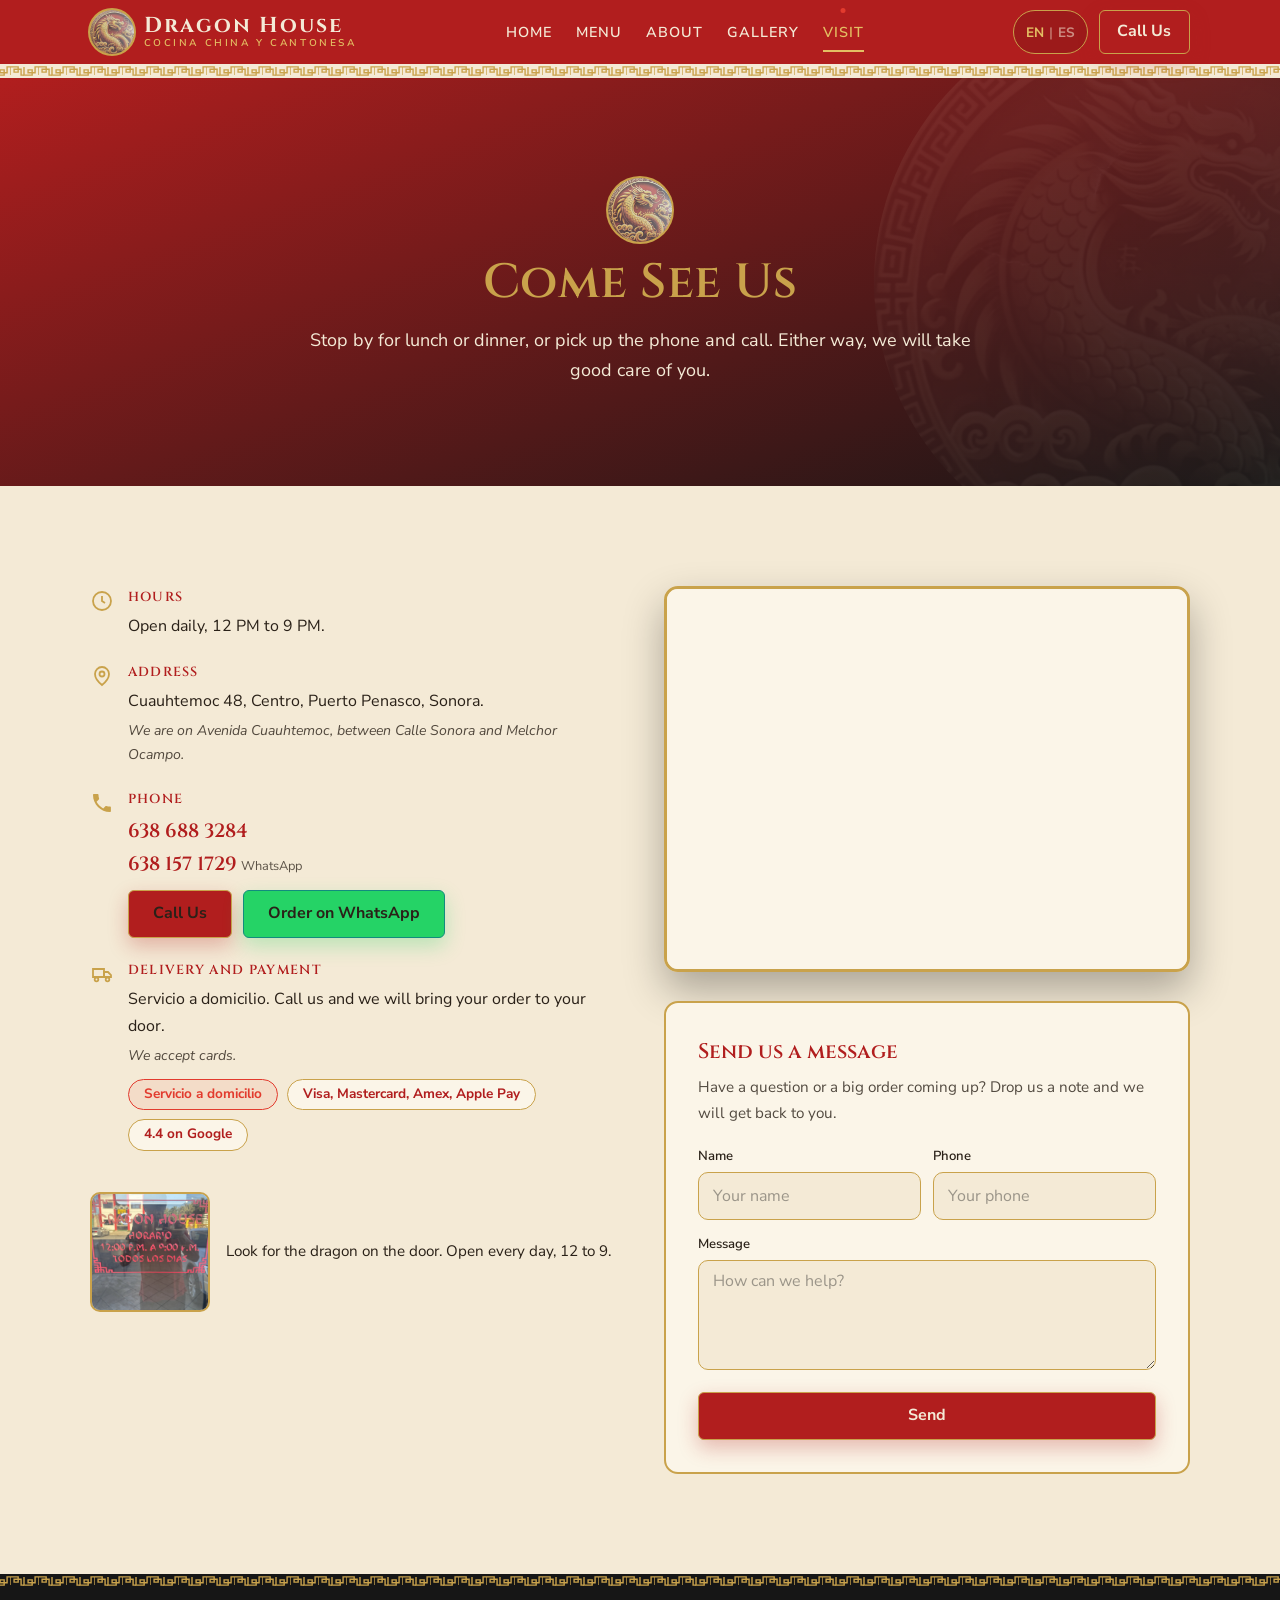
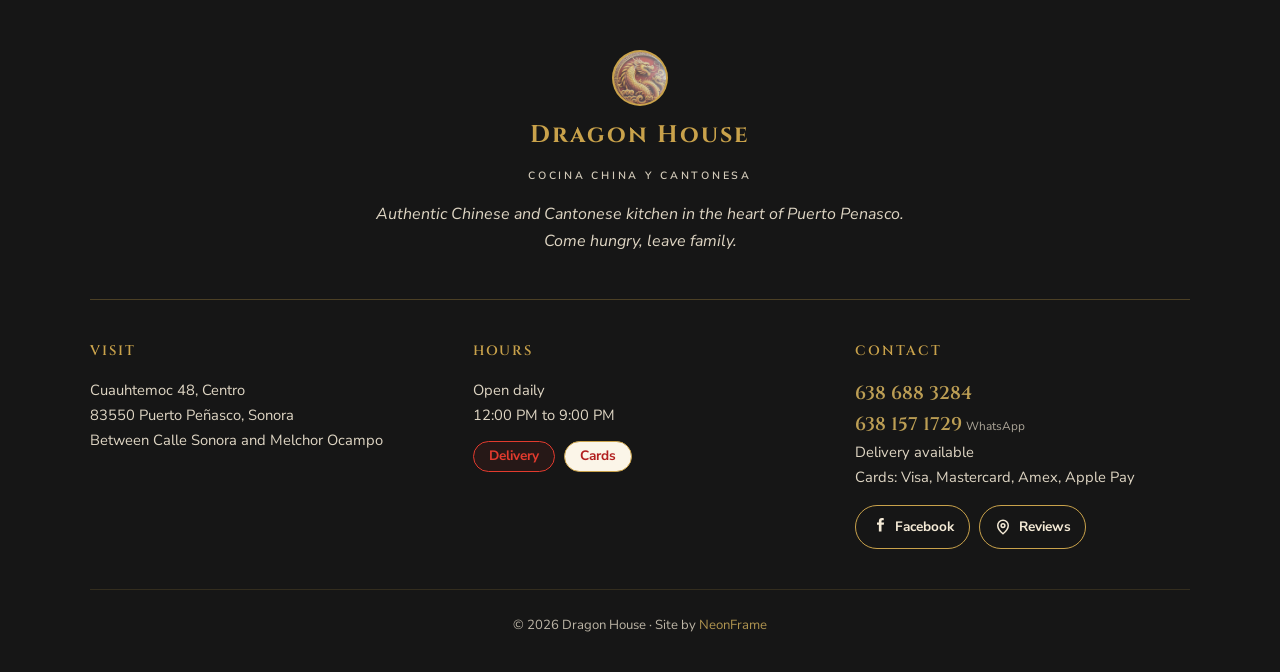
<file: visit.html>
<!DOCTYPE html>
<html lang="en">
<head>
<meta charset="UTF-8" />
<meta name="viewport" content="width=device-width, initial-scale=1.0" />

<!--
  Dragon House VISIT page (Visitanos). Hours, address, phone (tel + a big Call
  button), a Google Maps embed on the Cuauhtemoc 48 address in a gold greek-key
  frame, delivery + cards notes, the hours.jpg door-decal accent, and a short
  non-functional contact form (spec demo, buyer wires the endpoint after purchase).
  Shared HEADER + FOOTER identical to the other pages. No em-dashes, no en-dashes.
-->

<title>Visit | Dragon House, Puerto Penasco</title>
<meta name="description" content="Visit Dragon House at Cuauhtemoc 48, Centro, Puerto Penasco. Open daily 12 PM to 9 PM. Call 638 688 3284. Servicio a domicilio and cards accepted." />

<meta property="og:type" content="website" />
<meta property="og:title" content="Visit | Dragon House, Puerto Penasco" />
<meta property="og:description" content="Cuauhtemoc 48, Centro, Puerto Penasco. Open daily 12 PM to 9 PM. Call 638 688 3284. Delivery and cards accepted." />
<meta property="og:image" content="assets/photos/exterior-3.jpg" />
<meta property="og:url" content="https://dragonhousecocina.com/visit.html" />
<link rel="canonical" href="https://dragonhousecocina.com/visit.html" />
<meta name="twitter:card" content="summary_large_image" />
<meta name="theme-color" content="#B11E1E" />

<link rel="icon" href="data:image/svg+xml,%3Csvg xmlns='http://www.w3.org/2000/svg' viewBox='0 0 32 32'%3E%3Crect width='32' height='32' rx='7' fill='%23B11E1E'/%3E%3Ccircle cx='16' cy='16' r='11' fill='none' stroke='%23C9A24B' stroke-width='2'/%3E%3Cpath d='M11 12 L11 20 L13 20 L13 14 L19 14 L19 20 L21 20 L21 12 Z' fill='%23C9A24B'/%3E%3C/svg%3E" />

<link rel="preconnect" href="https://fonts.googleapis.com">
<link rel="preconnect" href="https://fonts.gstatic.com" crossorigin>
<link href="https://fonts.googleapis.com/css2?family=Cinzel:wght@600;700&family=Nunito+Sans:ital,wght@0,400;0,600;0,700;1,400&display=swap" rel="stylesheet">

<link rel="stylesheet" href="styles.css" />
</head>

<body>

<!-- =========================== LOADER =========================== -->
<div id="loader" aria-hidden="true">
  <div class="loader-inner">
    <img class="loader-medallion" src="assets/photos/dragon-medallion.jpg" width="84" height="84" alt="" />
    <div class="loader-bar"><i></i></div>
    <div class="loader-word">DRAGON HOUSE</div>
  </div>
</div>

<!-- =========================================================================
     SHARED HEADER (identical on every page; only the .is-active link changes)
     ========================================================================= -->
<header class="site-header">
  <nav class="nav" id="nav" aria-label="Primary">
    <div class="wrap nav-inner">
      <a class="brand-lockup" href="index.html" aria-label="Dragon House home" data-en-label="Dragon House home" data-es-label="Dragon House inicio">
        <img class="medallion" src="assets/photos/dragon-medallion.jpg" width="44" height="44" alt="Dragon House gold dragon medallion" data-en="Dragon House gold dragon medallion" data-es="Medallon dorado del dragon de Dragon House" />
        <span class="brand-text">
          <span class="bt-main font-display">Dragon House</span>
          <span class="bt-sub">Cocina China y Cantonesa</span>
        </span>
      </a>

      <div class="nav-links">
        <a href="index.html" data-en="Home" data-es="Inicio">Home</a>
        <a href="menu.html" data-en="Menu" data-es="Men&uacute;">Menu</a>
        <a href="about.html" data-en="About" data-es="Nosotros">About</a>
        <a href="gallery.html" data-en="Gallery" data-es="Galer&iacute;a">Gallery</a>
        <a href="visit.html" class="is-active" data-en="Visit" data-es="Vis&iacute;tanos">Visit</a>
      </div>

      <div class="nav-right">
        <button class="lang-toggle" id="langToggle" type="button" aria-label="Switch language to Spanish">
          <span class="lt-code is-active" data-code="en">EN</span>
          <span class="lt-sep" aria-hidden="true">|</span>
          <span class="lt-code" data-code="es">ES</span>
        </button>
        <a class="btn btn-primary nav-cta" href="tel:+526386883284" data-en="Call Us" data-es="Ll&aacute;manos">
          <svg viewBox="0 0 24 24" fill="currentColor" aria-hidden="true"><path d="M6.6 10.8c1.4 2.8 3.8 5.1 6.6 6.6l2.2-2.2c.3-.3.7-.4 1-.2 1.1.4 2.3.6 3.5.6.6 0 1 .4 1 1V20c0 .6-.4 1-1 1C10.6 21 3 13.4 3 4c0-.6.4-1 1-1h3.5c.6 0 1 .4 1 1 0 1.2.2 2.4.6 3.5.1.4 0 .8-.3 1l-2.2 2.3z"/></svg>
          <span data-en="Call Us" data-es="Ll&aacute;manos">Call Us</span>
        </a>
        <button class="nav-toggle" id="navToggle" type="button" aria-expanded="false" aria-controls="navPanel" aria-label="Open menu" data-en-label="Open menu" data-es-label="Abrir men&uacute;">
          <span></span><span></span><span></span>
        </button>
      </div>
    </div>
  </nav>

  <!-- 3px gold greek-key strip along the bottom edge of the header -->
  <div class="greek-strip" aria-hidden="true"></div>

  <!-- Mobile slide-down panel -->
  <div class="nav-panel" id="navPanel">
    <a class="np-link" href="index.html" data-en="Home" data-es="Inicio">Home</a>
    <a class="np-link" href="menu.html" data-en="Menu" data-es="Men&uacute;">Menu</a>
    <a class="np-link" href="about.html" data-en="About" data-es="Nosotros">About</a>
    <a class="np-link" href="gallery.html" data-en="Gallery" data-es="Galer&iacute;a">Gallery</a>
    <a class="np-link is-active" href="visit.html" data-en="Visit" data-es="Vis&iacute;tanos">Visit</a>
    <div class="np-foot">
      <button class="lang-toggle" id="langTogglePanel" type="button" aria-label="Switch language to Spanish">
        <span class="lt-code is-active" data-code="en">EN</span>
        <span class="lt-sep" aria-hidden="true">|</span>
        <span class="lt-code" data-code="es">ES</span>
      </button>
      <a class="btn btn-primary" href="tel:+526386883284" data-en="Call Us" data-es="Ll&aacute;manos">Call Us</a>
    </div>
  </div>
</header>
<!-- =========================== END SHARED HEADER =========================== -->

<main>

<!-- =========================== VISIT HERO (compact, red, watermark) =========================== -->
<section class="band band-dark hero-band hero-40 has-watermark">
  <img class="watermark-medallion" src="assets/photos/dragon-medallion.jpg" alt="" aria-hidden="true" />
  <div class="wrap" style="display:flex;flex-direction:column;align-items:center;text-align:center;gap:.9rem;">
    <img class="medallion" src="assets/photos/dragon-medallion.jpg" width="64" height="64" alt="Dragon House gold dragon medallion" data-en="Dragon House gold dragon medallion" data-es="Medallon dorado del dragon de Dragon House" />
    <h1 class="h-sec font-display" style="font-size:clamp(2rem,6vw,3rem);" data-en="Come See Us" data-es="Ven a Vernos">Come See Us</h1>
    <p class="lead" data-en="Stop by for lunch or dinner, or pick up the phone and call. Either way, we will take good care of you." data-es="Pasa a comer o a cenar, o toma el tel&eacute;fono y ll&aacute;manos. De cualquier forma, te cuidaremos bien.">Stop by for lunch or dinner, or pick up the phone and call. Either way, we will take good care of you.</p>
  </div>
</section>

<!-- =========================== INFO + MAP =========================== -->
<section class="band band-cream">
  <div class="wrap">
    <div class="visit-grid">
      <!-- Left: info list -->
      <div class="info-list">
        <div class="info-row reveal">
          <svg class="ir-icon" viewBox="0 0 24 24" fill="none" stroke="currentColor" stroke-width="1.8" aria-hidden="true"><circle cx="12" cy="12" r="9"/><path d="M12 7v5l3 2"/></svg>
          <div>
            <h3 data-en="Hours" data-es="Horario">Hours</h3>
            <p data-en="Open daily, 12 PM to 9 PM." data-es="Abierto todos los d&iacute;as, 12 PM a 9 PM.">Open daily, 12 PM to 9 PM.</p>
          </div>
        </div>
        <div class="info-row reveal" data-delay="1">
          <svg class="ir-icon" viewBox="0 0 24 24" fill="none" stroke="currentColor" stroke-width="1.8" aria-hidden="true"><path d="M12 21s7-5.6 7-11a7 7 0 10-14 0c0 5.4 7 11 7 11z"/><circle cx="12" cy="10" r="2.5"/></svg>
          <div>
            <h3 data-en="Address" data-es="Direcci&oacute;n">Address</h3>
            <p data-en="Cuauhtemoc 48, Centro, Puerto Penasco, Sonora." data-es="Cuauht&eacute;moc 48, Centro, Puerto Pe&ntilde;asco, Sonora.">Cuauhtemoc 48, Centro, Puerto Penasco, Sonora.</p>
            <p class="ir-note" data-en="We are on Avenida Cuauhtemoc, between Calle Sonora and Melchor Ocampo." data-es="Estamos en Avenida Cuauht&eacute;moc, entre Calle Sonora y Melchor Ocampo.">We are on Avenida Cuauhtemoc, between Calle Sonora and Melchor Ocampo.</p>
          </div>
        </div>
        <div class="info-row reveal" data-delay="2">
          <svg class="ir-icon" viewBox="0 0 24 24" fill="currentColor" aria-hidden="true"><path d="M6.6 10.8c1.4 2.8 3.8 5.1 6.6 6.6l2.2-2.2c.3-.3.7-.4 1-.2 1.1.4 2.3.6 3.5.6.6 0 1 .4 1 1V20c0 .6-.4 1-1 1C10.6 21 3 13.4 3 4c0-.6.4-1 1-1h3.5c.6 0 1 .4 1 1 0 1.2.2 2.4.6 3.5.1.4 0 .8-.3 1l-2.2 2.3z"/></svg>
          <div>
            <h3 data-en="Phone" data-es="Tel&eacute;fono">Phone</h3>
            <p><a class="phone-link font-display" href="tel:+526386883284">638 688 3284</a></p>
            <p><a class="phone-link font-display" href="https://wa.me/526381571729" target="_blank" rel="noopener noreferrer">638 157 1729</a> <span style="font-size:.8em;opacity:.75;">WhatsApp</span></p>
            <div class="info-actions">
              <a class="btn btn-primary" href="tel:+526386883284" data-en="Call Us" data-es="Ll&aacute;manos">
                <svg viewBox="0 0 24 24" fill="currentColor" aria-hidden="true"><path d="M6.6 10.8c1.4 2.8 3.8 5.1 6.6 6.6l2.2-2.2c.3-.3.7-.4 1-.2 1.1.4 2.3.6 3.5.6.6 0 1 .4 1 1V20c0 .6-.4 1-1 1C10.6 21 3 13.4 3 4c0-.6.4-1 1-1h3.5c.6 0 1 .4 1 1 0 1.2.2 2.4.6 3.5.1.4 0 .8-.3 1l-2.2 2.3z"/></svg>
                <span data-en="Call Us" data-es="Ll&aacute;manos">Call Us</span>
              </a>
              <a class="btn btn-whatsapp" href="https://wa.me/526381571729?text=Hola%2C%20quisiera%20hacer%20un%20pedido." target="_blank" rel="noopener noreferrer" data-en="Order on WhatsApp" data-es="Ordenar por WhatsApp">
                <svg viewBox="0 0 24 24" fill="currentColor" aria-hidden="true"><path d="M17.472 14.382c-.297-.149-1.758-.867-2.03-.967-.273-.099-.471-.148-.67.15-.197.297-.767.966-.94 1.164-.173.199-.347.223-.644.075-.297-.15-1.255-.463-2.39-1.475-.883-.788-1.48-1.761-1.653-2.059-.173-.297-.018-.458.13-.606.134-.133.298-.347.446-.52.149-.174.198-.298.298-.497.099-.198.05-.371-.025-.52-.075-.149-.669-1.612-.916-2.207-.242-.579-.487-.5-.669-.51-.173-.008-.371-.01-.57-.01-.198 0-.52.074-.792.372-.272.297-1.04 1.016-1.04 2.479 0 1.462 1.065 2.875 1.213 3.074.149.198 2.096 3.2 5.077 4.487.709.306 1.262.489 1.694.625.712.227 1.36.195 1.871.118.571-.085 1.758-.719 2.006-1.413.248-.694.248-1.289.173-1.413-.074-.124-.272-.198-.57-.347m-5.421 7.403h-.004a9.87 9.87 0 0 1-5.031-1.378l-.361-.214-3.741.982.998-3.648-.235-.374a9.86 9.86 0 0 1-1.51-5.26c.001-5.45 4.436-9.884 9.888-9.884 2.64 0 5.122 1.03 6.988 2.898a9.825 9.825 0 0 1 2.893 6.994c-.003 5.45-4.437 9.884-9.885 9.884"/></svg>
                <span data-en="Order on WhatsApp" data-es="Ordenar por WhatsApp">Order on WhatsApp</span>
              </a>
            </div>
          </div>
        </div>
        <div class="info-row reveal" data-delay="2">
          <svg class="ir-icon" viewBox="0 0 24 24" fill="none" stroke="currentColor" stroke-width="1.8" aria-hidden="true"><path d="M3 7h11v8H3z"/><path d="M14 10h4l3 3v2h-7z"/><circle cx="6.5" cy="17.5" r="1.8"/><circle cx="17.5" cy="17.5" r="1.8"/></svg>
          <div>
            <h3 data-en="Delivery and payment" data-es="Domicilio y pago">Delivery and payment</h3>
            <p data-en="Servicio a domicilio. Call us and we will bring your order to your door." data-es="Servicio a domicilio. Ll&aacute;manos y te llevamos tu orden hasta tu puerta.">Servicio a domicilio. Call us and we will bring your order to your door.</p>
            <p class="ir-note" data-en="We accept cards." data-es="Aceptamos tarjetas.">We accept cards.</p>
            <div class="pill-row" style="margin-top:.7rem;">
              <span class="pill pill-lantern" data-en="Servicio a domicilio" data-es="Servicio a domicilio">Servicio a domicilio</span>
              <span class="pill" data-en="Visa, Mastercard, Amex, Apple Pay" data-es="Visa, Mastercard, Amex, Apple Pay">Visa, Mastercard, Amex, Apple Pay</span>
              <span class="pill" data-en="4.4 on Google" data-es="4.4 en Google">4.4 on Google</span>
            </div>
          </div>
        </div>

        <!-- Photo accent: the DRAGON HOUSE door decal (12 to 9, todos los dias) -->
        <div class="visit-accent reveal" data-delay="2">
          <div class="va-photo"><img src="assets/photos/hours.jpg" width="240" height="240" loading="lazy" alt="Dragon House door decal: open daily 12 to 9" data-en="Dragon House door decal: open daily 12 to 9" data-es="Calcoman&iacute;a de la puerta de Dragon House: abierto todos los d&iacute;as 12 a 21" /></div>
          <p data-en="Look for the dragon on the door. Open every day, 12 to 9." data-es="Busca el drag&oacute;n en la puerta. Abierto todos los d&iacute;as, 12 a 21.">Look for the dragon on the door. Open every day, 12 to 9.</p>
        </div>
      </div>

      <!-- Right: map + contact form -->
      <div>
        <div class="map-frame reveal" data-delay="1">
          <iframe
            title="Map to Dragon House, Cuauhtemoc 48, Centro, Puerto Penasco"
            data-en-title="Map to Dragon House, Cuauhtemoc 48, Centro, Puerto Penasco"
            data-es-title="Mapa a Dragon House, Cuauht&eacute;moc 48, Centro, Puerto Pe&ntilde;asco"
            src="https://www.google.com/maps?q=Cuauhtemoc%2048,%20Centro,%2083550%20Puerto%20Pe%C3%B1asco,%20Sonora&output=embed"
            loading="lazy"
            referrerpolicy="no-referrer-when-downgrade"></iframe>
        </div>

        <!-- Contact form: spec demo, non-functional. The buyer wires up an endpoint after purchase. -->
        <div class="contact-card key-frame reveal" data-delay="2">
          <h3 class="font-display" data-en="Send us a message" data-es="Mand&aacute;nos un mensaje">Send us a message</h3>
          <p class="helper" data-en="Have a question or a big order coming up? Drop us a note and we will get back to you." data-es="&iquest;Tienes una pregunta o una orden grande? D&eacute;janos un mensaje y te respondemos.">Have a question or a big order coming up? Drop us a note and we will get back to you.</p>
          <form id="contactForm" novalidate>
            <div>
              <label for="cf-name" data-en="Name" data-es="Nombre">Name</label>
              <input id="cf-name" name="name" type="text" autocomplete="name" data-en-ph="Your name" data-es-ph="Tu nombre" placeholder="Your name" required />
            </div>
            <div>
              <label for="cf-phone" data-en="Phone" data-es="Tel&eacute;fono">Phone</label>
              <input id="cf-phone" name="phone" type="tel" autocomplete="tel" data-en-ph="Your phone" data-es-ph="Tu tel&eacute;fono" placeholder="Your phone" />
            </div>
            <div class="full">
              <label for="cf-msg" data-en="Message" data-es="Mensaje">Message</label>
              <textarea id="cf-msg" name="message" data-en-ph="How can we help?" data-es-ph="&iquest;C&oacute;mo te podemos ayudar?" placeholder="How can we help?"></textarea>
            </div>
            <div class="full">
              <button class="btn btn-primary" type="submit" data-en="Send" data-es="Enviar">Send</button>
            </div>
          </form>
          <div class="form-confirm" id="formConfirm" data-en="Thank you. Your message is on its way, and we will be in touch soon." data-es="Gracias. Tu mensaje va en camino y te contactaremos pronto.">Thank you. Your message is on its way, and we will be in touch soon.</div>
        </div>
      </div>
    </div>
  </div>
</section>

</main>

<!-- =========================================================================
     SHARED FOOTER (identical on every page)
     ========================================================================= -->
<footer class="site-footer">
  <div class="greek-strip" aria-hidden="true"></div>
  <div class="wrap footer-inner">
    <div class="footer-brand">
      <img class="medallion" src="assets/photos/dragon-medallion.jpg" width="52" height="52" alt="Dragon House gold dragon medallion" data-en="Dragon House gold dragon medallion" data-es="Medallon dorado del dragon de Dragon House" />
      <span class="fb-word font-display">Dragon House</span>
      <span class="fb-sub">Cocina China y Cantonesa</span>
    </div>
    <p class="footer-tag"
       data-en="Authentic Chinese and Cantonese kitchen in the heart of Puerto Penasco. Come hungry, leave family."
       data-es="Cocina china y cantonesa aut&eacute;ntica en el coraz&oacute;n de Puerto Pe&ntilde;asco. Llega con hambre, sal como familia.">Authentic Chinese and Cantonese kitchen in the heart of Puerto Penasco. Come hungry, leave family.</p>

    <div class="footer-cols">
      <div class="footer-col">
        <h4 data-en="Visit" data-es="Vis&iacute;tanos">Visit</h4>
        <p data-en="Cuauhtemoc 48, Centro" data-es="Cuauht&eacute;moc 48, Centro">Cuauhtemoc 48, Centro</p>
        <p>83550 Puerto Pe&ntilde;asco, Sonora</p>
        <p data-en="Between Calle Sonora and Melchor Ocampo" data-es="Entre Calle Sonora y Melchor Ocampo">Between Calle Sonora and Melchor Ocampo</p>
      </div>
      <div class="footer-col">
        <h4 data-en="Hours" data-es="Horario">Hours</h4>
        <p data-en="Open daily" data-es="Abierto todos los d&iacute;as">Open daily</p>
        <p data-en="12:00 PM to 9:00 PM" data-es="12:00 a 21:00">12:00 PM to 9:00 PM</p>
        <div class="footer-pills pill-row">
          <span class="pill pill-lantern" data-en="Delivery" data-es="A domicilio">Delivery</span>
          <span class="pill" data-en="Cards" data-es="Tarjetas">Cards</span>
        </div>
      </div>
      <div class="footer-col">
        <h4 data-en="Contact" data-es="Contacto">Contact</h4>
        <p><a class="fc-phone font-display" href="tel:+526386883284">638 688 3284</a></p>
        <p><a class="fc-phone font-display" href="https://wa.me/526381571729" target="_blank" rel="noopener noreferrer">638 157 1729</a> <span style="font-size:.8em;opacity:.75;">WhatsApp</span></p>
        <p data-en="Delivery available" data-es="Servicio a domicilio">Delivery available</p>
        <p data-en="Cards: Visa, Mastercard, Amex, Apple Pay" data-es="Tarjetas: Visa, Mastercard, Amex, Apple Pay">Cards: Visa, Mastercard, Amex, Apple Pay</p>
        <!-- owner-confirm: add real FB/IG handles if any -->
        <div class="footer-social">
          <a href="https://www.facebook.com/search/top?q=Dragon%20House%20Puerto%20Penasco" target="_blank" rel="noopener" aria-label="Find Dragon House on Facebook" data-en-label="Find Dragon House on Facebook" data-es-label="Encu&eacute;ntranos en Facebook">
            <svg viewBox="0 0 24 24" fill="currentColor" aria-hidden="true"><path d="M14 9h3l.5-3H14V4.5c0-.9.3-1.5 1.6-1.5H17V.3C16.6.2 15.6 0 14.5 0 12 0 10.5 1.4 10.5 4.1V6H8v3h2.5v9H14z"/></svg>
            <span>Facebook</span>
          </a>
          <a href="https://www.google.com/maps/search/Dragon+House+Cuauhtemoc+48+Puerto+Penasco" target="_blank" rel="noopener" aria-label="Find Dragon House on Google" data-en-label="Find Dragon House on Google" data-es-label="Encu&eacute;ntranos en Google">
            <svg viewBox="0 0 24 24" fill="none" stroke="currentColor" stroke-width="2" aria-hidden="true"><path d="M12 21s7-5.6 7-11a7 7 0 10-14 0c0 5.4 7 11 7 11z"/><circle cx="12" cy="10" r="2.5"/></svg>
            <span data-en="Reviews" data-es="Rese&ntilde;as">Reviews</span>
          </a>
        </div>
      </div>
    </div>

    <div class="footer-bottom">
      <p>&copy; <span id="year"></span> Dragon House &middot; <span data-en="Site by" data-es="Sitio por">Site by</span> <a href="https://neonframewebdesign.com" target="_blank" rel="noopener noreferrer">NeonFrame</a></p>
    </div>
  </div>
</footer>
<!-- =========================== END SHARED FOOTER =========================== -->

<script src="app.js"></script>
</body>
</html>
</file>
<file: styles.css>
/* =========================================================================
   DRAGON HOUSE - NeonFrame Web Design (Forge)
   Shared stylesheet, single source of truth for all 5 pages.
   Cocina China y Cantonesa, Puerto Penasco. Deep red + gold + black on cream,
   gold dragon medallion, gold greek-key. Cinzel (display) + Nunito Sans (body).
   No build step. House rules: no em-dashes, no en-dashes, real assets only.
   ========================================================================= */

/* =========================================================================
   1. TOKENS (the real palette, from the brand brief; defined once)
   ========================================================================= */
:root{
  --red-deep:   #B11E1E;  /* primary: menu maroon-red */
  --red-bright: #D0241C;  /* brighter exterior red */
  --gold:       #C9A24B;  /* the dragon, greek-key, borders, rules */
  --gold-hi:    #E3BE63;  /* gold highlight: hover, focus glints, gradients */
  --black:      #161616;  /* fascia black: footer, deep panels */
  --cream:      #F4EAD6;  /* paper: default content surface */
  --cream-soft: #FBF5E8;  /* lighter cream for card insets */
  --lantern:    #E23B2E;  /* lantern-red glow: tiny accents, active dot */
  --jade:       #3FA08A;  /* jade: TINY accent only */
  --ink:        #2A2118;  /* warm near-black body text on cream */

  /* convenience rgba bases */
  --gold-rgb:   201,162,75;
  --red-rgb:    177,30,30;
  --black-rgb:  22,22,22;
  --lantern-rgb:226,59,46;

  --maxw: 1180px;
  --radius: 14px;
  --radius-sm: 10px;
  --nav-h: 64px;
  --nav-h-mobile: 56px;
  --shadow-soft: 0 18px 40px rgba(0,0,0,.30);
  --shadow-card: 0 10px 26px rgba(0,0,0,.18);
  --ease: cubic-bezier(.22,1,.36,1);

  /* The greek-key (meander) tile as a data-URI, gold, transparent ground.
     Reused for the header strip, footer top edge, and section dividers. */
  --greek-key: url("data:image/svg+xml,%3Csvg xmlns='http://www.w3.org/2000/svg' width='48' height='24' viewBox='0 0 48 24'%3E%3Cg fill='none' stroke='%23C9A24B' stroke-width='2.4'%3E%3Cpath d='M0 19 L0 5 L14 5 L14 14 L7 14 L7 9 L19 9 L19 19 L24 19'/%3E%3Cpath d='M24 5 L24 19 L38 19 L38 10 L31 10 L31 15 L43 15 L43 5 L48 5'/%3E%3C/g%3E%3C/svg%3E");
}

/* =========================================================================
   2. RESET / BASE
   ========================================================================= */
*,*::before,*::after{ box-sizing:border-box; margin:0; padding:0; }
html{ scroll-behavior:smooth; -webkit-text-size-adjust:100%; }
body{
  font-family:"Nunito Sans", system-ui, -apple-system, sans-serif;
  color:var(--ink);
  background:var(--cream);
  line-height:1.7;
  overflow-x:hidden;                 /* no horizontal scroll at any width */
  font-size:16px;
  -webkit-font-smoothing:antialiased;
  -moz-osx-font-smoothing:grayscale;
}
img{ max-width:100%; display:block; }
a{ color:inherit; text-decoration:none; }
button{ font-family:inherit; cursor:pointer; border:none; background:none; color:inherit; }
svg{ display:block; }
ul{ list-style:none; }

.wrap{ width:100%; max-width:var(--maxw); margin-inline:auto; padding-inline:clamp(16px,5vw,40px); }
.font-display{ font-family:"Cinzel", Georgia, serif; }
.sr-only{ position:absolute; width:1px; height:1px; padding:0; margin:-1px; overflow:hidden; clip:rect(0,0,0,0); white-space:nowrap; border:0; }

section{ position:relative; }
.band{ padding:clamp(52px,8vw,100px) 0; }
.band-cream{ background:var(--cream); }
.band-cream-soft{ background:var(--cream-soft); }
.band-red{ background:var(--red-deep); color:var(--cream); position:relative; overflow:hidden; }
.band-dark{ background:linear-gradient(160deg, var(--red-deep), var(--black)); color:var(--cream); }

/* Kicker / eyebrow: tracked-out gold small caps in Cinzel */
.kicker{
  display:inline-block;
  font-family:"Cinzel", serif; font-weight:600;
  font-size:.8rem; letter-spacing:.24em; text-transform:uppercase;
  color:var(--gold); margin-bottom:.7rem;
}
.band-red .kicker, .band-dark .kicker{ color:var(--gold-hi); }

.h-sec{
  font-family:"Cinzel", serif; font-weight:600;
  font-size:clamp(1.5rem,4vw,2.4rem); line-height:1.12; letter-spacing:.5px;
  color:var(--red-deep);
}
.band-red .h-sec, .band-dark .h-sec{ color:var(--gold); }
.lead{ font-size:clamp(1.02rem,2.2vw,1.125rem); max-width:62ch; }
.body-p{ font-size:1rem; line-height:1.75; margin-top:1rem; max-width:64ch; }
.body-p + .body-p{ margin-top:.9rem; }

/* =========================================================================
   3. BUTTONS
   ========================================================================= */
.btn{
  display:inline-flex; align-items:center; justify-content:center; gap:.5rem;
  font-family:"Nunito Sans", sans-serif; font-weight:700; font-size:1rem;
  min-height:48px; padding:.7rem 1.5rem; border-radius:6px;
  border:1px solid transparent; line-height:1.1; text-align:center;
  transition:transform .2s var(--ease), box-shadow .2s var(--ease),
             background-color .2s var(--ease), color .2s var(--ease), border-color .2s var(--ease);
}
.btn svg{ width:1.05em; height:1.05em; flex:0 0 auto; }

/* Primary: deep-red fill, cream text, gold border. Hover lifts to red-bright + gold-hi. */
.btn-primary{ background:var(--red-deep); color:var(--cream); border-color:var(--gold); box-shadow:0 8px 20px rgba(var(--red-rgb),.28); }
.btn-primary:hover,.btn-primary:focus-visible{ transform:translateY(-2px); background:var(--red-bright); border-color:var(--gold-hi); box-shadow:0 12px 26px rgba(var(--red-rgb),.36), 0 0 0 1px rgba(var(--gold-rgb),.4); }

/* Ghost / secondary: transparent, gold border + gold text on cream; hover fills gold with ink text. */
.btn-ghost{ background:transparent; color:var(--red-deep); border-color:var(--gold); }
.btn-ghost:hover,.btn-ghost:focus-visible{ transform:translateY(-2px); background:var(--gold); color:var(--ink); border-color:var(--gold); }
/* Ghost on dark panels: gold text on transparent */
.band-red .btn-ghost, .band-dark .btn-ghost{ color:var(--gold-hi); border-color:var(--gold); }
.band-red .btn-ghost:hover, .band-dark .btn-ghost:hover,
.band-red .btn-ghost:focus-visible, .band-dark .btn-ghost:focus-visible{ background:var(--gold); color:var(--ink); }
/* WhatsApp order button */
.btn-whatsapp{ background:#25D366; color:#fff; border-color:#128C7E; box-shadow:0 8px 20px rgba(37,211,102,.28); }
.btn-whatsapp:hover,.btn-whatsapp:focus-visible{ transform:translateY(-2px); background:#1EBF5A; border-color:#128C7E; box-shadow:0 12px 26px rgba(37,211,102,.36); }

.text-link{ font-family:"Nunito Sans", sans-serif; font-weight:700; color:var(--red-deep); position:relative; display:inline-flex; align-items:center; gap:.4rem; }
.text-link::after{ content:""; position:absolute; left:0; bottom:-3px; height:2px; width:0; background:var(--gold); transition:width .25s var(--ease); }
.text-link:hover::after,.text-link:focus-visible::after{ width:100%; }
.band-red .text-link, .band-dark .text-link{ color:var(--gold-hi); }

:focus-visible{ outline:2px solid var(--gold); outline-offset:2px; border-radius:6px; }

/* =========================================================================
   4. DRAGON MEDALLION (always a circular gold disc; square edge/glare clipped)
   ========================================================================= */
.medallion{
  flex:0 0 auto; border-radius:50%; object-fit:cover;
  background:var(--red-deep);
  box-shadow:0 0 0 2px var(--gold);
}
.medallion-hero{
  position:relative; width:clamp(96px,16vw,150px); height:clamp(96px,16vw,150px);
  border-radius:50%; object-fit:cover; background:var(--red-deep);
  box-shadow:0 0 0 3px var(--gold), 0 0 0 9px rgba(var(--red-rgb),.55), 0 10px 30px rgba(0,0,0,.45);
  z-index:2;
}
/* Soft gold radial glow behind the hero emblem */
.medallion-wrap{ position:relative; display:inline-grid; place-items:center; padding:18px; }
.medallion-wrap::before{
  content:""; position:absolute; inset:0; border-radius:50%; z-index:0;
  background:radial-gradient(circle, rgba(var(--gold-rgb),.55), rgba(var(--gold-rgb),0) 70%);
}
@media(prefers-reduced-motion:no-preference){
  .medallion-wrap::before{ animation:goldPulse 4s ease-in-out infinite; }
}
@keyframes goldPulse{ 0%,100%{ opacity:.6; transform:scale(1); } 50%{ opacity:.95; transform:scale(1.06); } }

/* =========================================================================
   5. GREEK-KEY MOTIF (the connective tissue, reused everywhere)
   ========================================================================= */
/* A 3px tiled gold key strip (used on header bottom edge + footer top edge) */
.greek-strip{
  height:14px; width:100%;
  background-image:var(--greek-key);
  background-repeat:repeat-x;
  background-size:auto 14px;
  background-position:center;
}

/* Section divider: a centered greek-key run, broken by a small medallion disc,
   with thin gold hairlines extending left and right. */
.key-divider{
  display:flex; align-items:center; justify-content:center; gap:clamp(10px,3vw,20px);
  padding:clamp(22px,5vw,38px) clamp(16px,5vw,40px);
  max-width:var(--maxw); margin-inline:auto;
}
.key-divider .rule{
  height:18px; flex:1 1 auto; max-width:260px;
  background-image:var(--greek-key);
  background-repeat:repeat-x; background-size:auto 18px; background-position:left center;
  opacity:.9;
}
.key-divider .rule.right{ background-position:right center; }
.key-divider .dot{
  width:18px; height:18px; border-radius:50%; flex:0 0 auto;
  background:var(--red-deep); box-shadow:0 0 0 2px var(--gold);
}
.band-red .key-divider .dot, .band-dark .key-divider .dot{ background:var(--gold); box-shadow:0 0 0 2px var(--gold-hi); }

/* Greek-key card frame: a 2px gold inset border that brightens on hover */
.key-frame{
  border:2px solid var(--gold);
  border-radius:var(--radius);
  background:var(--cream-soft);
  transition:border-color .25s var(--ease), box-shadow .25s var(--ease), transform .25s var(--ease);
}
.key-frame:hover{ border-color:var(--gold-hi); box-shadow:var(--shadow-card); }

/* =========================================================================
   6. LOADER (medallion disc fade+scale, thin gold bar, then reveal)
   ========================================================================= */
#loader{
  position:fixed; inset:0; z-index:9999; background:var(--red-deep);
  display:grid; place-items:center;
  transition:opacity .5s var(--ease), visibility .5s var(--ease);
}
#loader.gone{ opacity:0; visibility:hidden; pointer-events:none; }
.loader-inner{ display:flex; flex-direction:column; align-items:center; gap:18px; }
.loader-medallion{
  width:84px; height:84px; border-radius:50%; object-fit:cover;
  box-shadow:0 0 0 3px var(--gold), 0 8px 24px rgba(0,0,0,.5);
  transform:scale(.78); opacity:.2;
  animation:medIn 1s var(--ease) forwards;
}
@keyframes medIn{ to{ transform:scale(1); opacity:1; } }
.loader-bar{ width:150px; height:3px; border-radius:999px; background:rgba(var(--gold-rgb),.25); overflow:hidden; }
.loader-bar i{ display:block; height:100%; width:0; background:var(--gold); animation:barFill 1.25s var(--ease) forwards; }
@keyframes barFill{ to{ width:100%; } }
.loader-word{ font-family:"Cinzel", serif; font-weight:700; color:var(--gold); font-size:1.2rem; letter-spacing:3px; }

/* =========================================================================
   7. HEADER / NAV (sticky, shared on every page)
   ========================================================================= */
.site-header{ position:sticky; top:0; z-index:100; }
.nav{
  background:var(--red-deep);
  transition:box-shadow .3s var(--ease);
}
.nav.is-scrolled{ box-shadow:0 6px 20px rgba(0,0,0,.30); }
.nav-inner{ display:flex; align-items:center; justify-content:space-between; gap:1rem; min-height:var(--nav-h); }

.brand-lockup{ display:flex; align-items:center; gap:.6rem; }
.brand-lockup .medallion{ width:44px; height:44px; }
.brand-text{ display:flex; flex-direction:column; line-height:1; }
.brand-text .bt-main{ font-family:"Cinzel", serif; font-weight:700; color:var(--cream); font-size:1.35rem; letter-spacing:2px; }
.brand-text .bt-sub{ font-family:"Nunito Sans", sans-serif; font-weight:600; font-size:.62rem;
  letter-spacing:.26em; text-transform:uppercase; color:var(--gold-hi); margin-top:3px; }

.nav-links{ display:flex; align-items:center; gap:1.5rem; }
.nav-links a{
  font-family:"Nunito Sans", sans-serif; font-weight:600; font-size:.9rem;
  letter-spacing:1px; text-transform:uppercase; color:var(--cream);
  position:relative; padding:.3rem 0; transition:color .2s var(--ease);
}
.nav-links a::after{ content:""; position:absolute; left:0; bottom:-3px; height:2px; width:0; background:var(--gold-hi); transition:width .25s var(--ease); }
.nav-links a:hover,.nav-links a:focus-visible{ color:var(--gold-hi); }
.nav-links a:hover::after,.nav-links a:focus-visible::after{ width:100%; }
/* Active page: gold-hi color, a drawn gold underline, and a small lantern dot */
.nav-links a.is-active{ color:var(--gold-hi); }
.nav-links a.is-active::after{ width:100%; background:var(--gold-hi); }
.nav-links a.is-active::before{
  content:""; position:absolute; left:50%; top:-7px; transform:translateX(-50%);
  width:5px; height:5px; border-radius:50%; background:var(--lantern);
}

.nav-right{ display:flex; align-items:center; gap:.7rem; }

/* Language toggle pill */
.lang-toggle{
  display:inline-flex; align-items:center; gap:.3rem;
  font-family:"Nunito Sans", sans-serif; font-weight:700; font-size:.85rem;
  min-height:44px; padding:.35rem .75rem; border-radius:999px;
  border:1px solid var(--gold); background:rgba(0,0,0,.12);
  transition:box-shadow .2s var(--ease), border-color .2s var(--ease);
}
.lang-toggle:hover{ border-color:var(--gold-hi); box-shadow:0 0 0 2px rgba(var(--gold-rgb),.25); }
.lt-code{ color:var(--cream); opacity:.55; transition:opacity .2s, color .2s; }
.lt-code.is-active{ color:var(--gold-hi); opacity:1; }
.lt-sep{ opacity:.4; color:var(--cream); }

.nav-cta{ min-height:44px; padding:.5rem 1.1rem; }

/* Hamburger (under 900px) */
.nav-toggle{ display:none; width:44px; height:44px; border-radius:9px;
  align-items:center; justify-content:center; flex-direction:column; gap:5px;
  border:1px solid var(--gold); background:rgba(0,0,0,.12); }
.nav-toggle span{ display:block; width:22px; height:2px; background:var(--gold-hi); border-radius:2px; transition:transform .25s var(--ease), opacity .2s var(--ease); }
.nav-toggle[aria-expanded="true"] span:nth-child(1){ transform:translateY(7px) rotate(45deg); }
.nav-toggle[aria-expanded="true"] span:nth-child(2){ opacity:0; }
.nav-toggle[aria-expanded="true"] span:nth-child(3){ transform:translateY(-7px) rotate(-45deg); }

/* Mobile slide-down panel */
.nav-panel{
  display:none; position:fixed; inset:var(--nav-h) 0 auto 0; z-index:99;
  background:var(--red-deep); box-shadow:var(--shadow-soft);
  flex-direction:column; padding:1.1rem clamp(16px,5vw,40px) 1.5rem;
  transform:translateY(-12px); opacity:0; pointer-events:none;
  transition:transform .26s var(--ease), opacity .26s var(--ease);
  max-height:calc(100vh - var(--nav-h)); overflow-y:auto;
}
.nav-panel::before{
  content:""; position:absolute; top:0; left:0; right:0; height:14px;
  background-image:var(--greek-key); background-repeat:repeat-x; background-size:auto 14px;
}
.nav-panel.open{ transform:translateY(0); opacity:1; pointer-events:auto; }
.nav-panel a.np-link{
  font-family:"Nunito Sans", sans-serif; font-weight:700; font-size:1.1rem;
  letter-spacing:.5px; color:var(--cream); padding:.85rem .2rem; min-height:44px; display:flex; align-items:center;
  border-bottom:1px solid rgba(var(--gold-rgb),.3); transition:color .2s var(--ease);
}
.nav-panel a.np-link.is-active{ color:var(--gold-hi); }
.nav-panel a.np-link:hover{ color:var(--gold-hi); }
.np-foot{ display:flex; align-items:center; gap:.8rem; margin-top:1.2rem; flex-wrap:wrap; }
.np-foot .btn{ flex:1 1 auto; }

/* =========================================================================
   8. HERO (per-page; full viewport on Home, compact elsewhere)
   ========================================================================= */
.hero{
  position:relative; isolation:isolate; overflow:hidden;
  display:flex; flex-direction:column; justify-content:center; align-items:center;
  text-align:center;
  min-height:88vh; min-height:88svh;
}
.hero-compact{ min-height:44vh; min-height:44svh; padding:clamp(48px,8vh,90px) 0; }
.hero-compact.hero-40{ min-height:40vh; min-height:40svh; }
.hero-compact.hero-30{ min-height:30vh; min-height:30svh; }

.hero-photo{ position:absolute; inset:0; z-index:0; }
.hero-photo img{ width:100%; height:100%; object-fit:cover; object-position:center 42%; }
@media(prefers-reduced-motion:no-preference){
  .hero .hero-photo img{ animation:kenburns 24s ease-in-out infinite alternate; }
}
@keyframes kenburns{ from{ transform:scale(1); } to{ transform:scale(1.06); } }

/* Red-to-black bottom gradient overlay for legibility */
.hero-overlay{ position:absolute; inset:0; z-index:1; pointer-events:none;
  background:
    radial-gradient(120% 80% at 50% 14%, rgba(var(--gold-rgb),.10), transparent 58%),
    linear-gradient(180deg, rgba(var(--black-rgb),.55) 0%, rgba(var(--red-rgb),.32) 40%, rgba(var(--black-rgb),.82) 100%);
}
.hero-content{ position:relative; z-index:3; display:flex; flex-direction:column; align-items:center; gap:1rem;
  padding-block:clamp(32px,6vh,64px); }
.hero-title{
  font-family:"Cinzel", serif; font-weight:700; color:var(--cream);
  font-size:clamp(2rem,6vw,3.6rem); line-height:1.05; letter-spacing:1px;
  text-shadow:0 2px 16px rgba(0,0,0,.6);
}
.hero-title.gold{ color:var(--gold-hi); }
.hero-headline{ font-family:"Cinzel", serif; font-weight:600; color:var(--cream);
  font-size:clamp(1.15rem,3vw,1.7rem); line-height:1.25; max-width:24ch; text-shadow:0 2px 12px rgba(0,0,0,.65); }
.hero-sub{ font-family:"Nunito Sans", sans-serif; font-weight:400; font-size:clamp(.98rem,2.2vw,1.1rem);
  color:var(--cream); max-width:50ch; text-shadow:0 1px 10px rgba(0,0,0,.7); }
.hero-tagline{ font-family:"Cinzel", serif; font-weight:600; color:var(--gold-hi);
  font-size:clamp(.95rem,2.4vw,1.15rem); letter-spacing:.5px; text-shadow:0 1px 10px rgba(0,0,0,.7); }
.hero-ctas{ display:flex; gap:.8rem; flex-wrap:wrap; justify-content:center; margin-top:.5rem; }

/* Home hero: left-aligned text so the building sign stays visible on the right */
.hero-left{ text-align:left; align-items:flex-start; }
.hero-left .hero-content{ align-items:flex-start; }
.hero-left .hero-ctas{ justify-content:flex-start; }
.hero-left .medallion-hero{ margin-inline:0; }
.hero-left .hero-headline, .hero-left .hero-sub{ margin-inline:0; }
.hero-left .hero-overlay{
  background:
    linear-gradient(90deg, rgba(var(--black-rgb),.74) 0%, rgba(var(--black-rgb),.5) 38%, rgba(var(--black-rgb),.16) 70%, rgba(var(--black-rgb),0) 100%),
    linear-gradient(180deg, rgba(var(--black-rgb),.30) 0%, rgba(var(--black-rgb),0) 48%, rgba(var(--black-rgb),.55) 100%);
}
@media(max-width:760px){
  /* Stack image above text so the full building shows on portrait mobile */
  .hero-left{ flex-direction:column; min-height:unset; background:var(--red-deep); }
  .hero-left .hero-photo{ position:relative; aspect-ratio:3/2; width:100%; flex:0 0 auto; }
  .hero-left .hero-overlay{ display:none; }
  .hero-left .hero-content{ position:relative; z-index:auto; }
  .hero-left .scroll-cue{ display:none; }
}

/* compact hero on a solid red/dark band (no photo) */
.hero-band{ display:flex; flex-direction:column; align-items:center; text-align:center; gap:.9rem; }
.hero-band .medallion{ width:64px; height:64px; }

/* Scroll cue */
.scroll-cue{ position:absolute; left:50%; bottom:18px; transform:translateX(-50%); z-index:3; color:var(--gold-hi); }
.scroll-cue svg{ width:28px; height:28px; }
@media(prefers-reduced-motion:no-preference){ .scroll-cue{ animation:bob 1.7s ease-in-out infinite; } }
@keyframes bob{ 0%,100%{ transform:translate(-50%,0); } 50%{ transform:translate(-50%,7px); } }

/* Medallion watermark behind a band */
.has-watermark{ position:relative; overflow:hidden; }
.watermark-medallion{
  position:absolute; z-index:0; pointer-events:none;
  width:min(560px,80vw); aspect-ratio:1; right:-12%; top:50%; transform:translateY(-50%);
  border-radius:50%; object-fit:cover;
  opacity:.07; filter:grayscale(.2) sepia(.4) saturate(.6);
}
.has-watermark > .wrap{ position:relative; z-index:2; }

/* =========================================================================
   9. LANTERNS (decorative, gentle sway)
   ========================================================================= */
.lantern{ width:34px; height:48px; display:inline-block; color:var(--lantern); transform-origin:top center; }
.lantern svg{ width:100%; height:100%; overflow:visible; filter:drop-shadow(0 3px 6px rgba(0,0,0,.25)); }
@media(prefers-reduced-motion:no-preference){
  .lantern.sway-a{ animation:sway 5s ease-in-out infinite alternate; }
  .lantern.sway-b{ animation:sway 6s ease-in-out infinite alternate-reverse; }
}
@keyframes sway{ from{ transform:rotate(-2.5deg); } to{ transform:rotate(2.5deg); } }
.lantern-row{ display:flex; justify-content:center; gap:clamp(28px,8vw,80px); margin-bottom:.5rem; }

/* =========================================================================
   10. PILLS (delivery / cards / rating, gold outline; lantern variant)
   ========================================================================= */
.pill{
  display:inline-flex; align-items:center; gap:.45rem;
  font-family:"Nunito Sans", sans-serif; font-weight:700; font-size:.85rem;
  padding:.45rem .95rem; border-radius:999px; line-height:1.1;
  border:1.5px solid var(--gold); color:var(--red-deep); background:var(--cream-soft);
}
.pill svg{ width:1.05em; height:1.05em; }
.band-red .pill, .band-dark .pill{ color:var(--cream); background:rgba(0,0,0,.12); border-color:var(--gold); }
.pill-lantern{ border-color:var(--lantern); color:var(--lantern); background:rgba(var(--lantern-rgb),.08); }
.band-red .pill-lantern, .band-dark .pill-lantern{ color:var(--gold-hi); border-color:var(--lantern); background:rgba(var(--lantern-rgb),.16); }
.pill-row{ display:flex; flex-wrap:wrap; gap:.55rem; }

/* =========================================================================
   11. HOME: intro / highlights / preview / photo strip / visit teaser
   ========================================================================= */
.intro-grid{ display:grid; grid-template-columns:1.05fr .95fr; gap:clamp(28px,5vw,56px); align-items:center; }
.intro-figure{ position:relative; border-radius:var(--radius); overflow:hidden; aspect-ratio:4/3;
  border:3px solid var(--gold); box-shadow:var(--shadow-soft); }
.intro-figure img{ width:100%; height:100%; object-fit:cover; transition:transform .5s var(--ease); }
.intro-figure:hover img{ transform:scale(1.04); }

.cards-3{ display:grid; grid-template-columns:repeat(3,1fr); gap:clamp(16px,2.4vw,26px); margin-top:1.8rem; }
.cards-4{ display:grid; grid-template-columns:repeat(4,1fr); gap:clamp(16px,2.4vw,24px); margin-top:1.8rem; }
.feature-card{ padding:1.6rem 1.4rem; text-align:left; }
.feature-card .fc-icon{ width:40px; height:40px; color:var(--red-deep); margin-bottom:.85rem; }
.feature-card h3{ font-family:"Cinzel", serif; font-weight:600; font-size:1.15rem; color:var(--red-deep); }
.feature-card p{ font-size:.97rem; margin-top:.45rem; color:var(--ink); }
.feature-card .pill-row{ margin-top:.9rem; }

/* Menu preview cards (Home) */
.preview-grid{ display:grid; grid-template-columns:repeat(3,1fr); gap:clamp(16px,2.4vw,24px); margin-top:1.8rem; }
.preview-card{ padding:1.4rem; display:flex; flex-direction:column; gap:.4rem; }
.preview-card .pc-no{ font-family:"Cinzel", serif; font-weight:600; font-size:.78rem; letter-spacing:.16em; text-transform:uppercase; color:var(--gold); }
.preview-card .pc-name{ font-family:"Nunito Sans", sans-serif; font-weight:700; font-size:1rem; color:var(--ink); }
.preview-card .pc-price{ font-family:"Cinzel", serif; font-weight:600; font-size:1.2rem; color:var(--red-deep); margin-top:.2rem; }
.preview-card .pc-price small{ font-family:"Nunito Sans", sans-serif; font-weight:600; font-size:.7rem; color:var(--gold); letter-spacing:.08em; }
.center-cta{ display:flex; justify-content:center; margin-top:2rem; }

/* Photo strip */
.photo-strip{ display:grid; grid-template-columns:repeat(4,1fr); gap:clamp(12px,2vw,18px); margin-top:1.6rem; }
.strip-tile{ position:relative; aspect-ratio:1/1; border-radius:var(--radius-sm); overflow:hidden; border:2px solid var(--gold); }
.strip-tile img{ width:100%; height:100%; object-fit:cover; transition:transform .5s var(--ease); }
.strip-tile:hover{ border-color:var(--gold-hi); }
.strip-tile:hover img{ transform:scale(1.05); }
.strip-tile .st-cap{ position:absolute; left:0; right:0; bottom:0; z-index:2;
  font-family:"Nunito Sans", sans-serif; font-weight:600; font-size:.74rem; color:var(--cream);
  padding:.55rem .65rem; background:linear-gradient(0deg, rgba(var(--black-rgb),.85), transparent); }

/* Visit teaser band */
.teaser-grid{ display:flex; flex-wrap:wrap; gap:clamp(18px,4vw,40px); align-items:center; justify-content:space-between; }
.teaser-info{ flex:1 1 300px; }
.teaser-info .ti-line{ display:flex; align-items:center; gap:.6rem; font-size:1.05rem; margin-top:.5rem; }
.teaser-info .ti-line svg{ width:1.2em; height:1.2em; color:var(--gold-hi); flex:0 0 auto; }
.teaser-ctas{ display:flex; gap:.8rem; flex-wrap:wrap; }

/* =========================================================================
   12. MENU PAGE
   ========================================================================= */
.menu-chips{ display:flex; flex-wrap:wrap; justify-content:center; gap:.55rem; margin-top:1.4rem; }
.menu-chip{
  font-family:"Nunito Sans", sans-serif; font-weight:700; font-size:.82rem;
  padding:.45rem 1rem; border-radius:999px; min-height:40px; display:inline-flex; align-items:center;
  border:1.5px solid var(--gold); color:var(--gold-hi); background:rgba(0,0,0,.14);
  transition:background-color .2s var(--ease), color .2s var(--ease);
}
.menu-chip:hover,.menu-chip:focus-visible{ background:var(--gold); color:var(--ink); }

/* Printed-menu showcase */
.printed-grid{ display:grid; grid-template-columns:repeat(3,1fr); gap:clamp(16px,2.4vw,24px); margin-top:1.6rem; }
.printed-frame{ position:relative; border:3px solid var(--gold); border-radius:var(--radius); overflow:hidden;
  background:var(--cream-soft); padding:0; cursor:zoom-in; transition:border-color .25s var(--ease), transform .25s var(--ease), box-shadow .25s var(--ease); aspect-ratio:3/4; }
.printed-frame:hover{ border-color:var(--gold-hi); transform:translateY(-3px); box-shadow:var(--shadow-card); }
.printed-frame img{ width:100%; height:100%; object-fit:cover; }
.printed-frame .pf-zoom{ position:absolute; right:10px; bottom:10px; z-index:2; width:34px; height:34px; border-radius:50%;
  display:grid; place-items:center; background:rgba(var(--black-rgb),.7); color:var(--gold-hi); }
.printed-frame .pf-zoom svg{ width:18px; height:18px; }
.printed-cap{ text-align:center; margin-top:1rem; font-family:"Nunito Sans", sans-serif; font-style:italic; font-size:.9rem; color:var(--ink); opacity:.85; }

/* Typed menu category sections */
.menu-cat{ margin-top:clamp(28px,5vw,46px); padding:clamp(20px,3vw,34px); }
.menu-cat-head{ display:flex; align-items:baseline; justify-content:space-between; gap:1rem; flex-wrap:wrap;
  padding-bottom:.8rem; margin-bottom:.4rem; border-bottom:2px solid var(--red-deep); }
.menu-cat-head h2{ font-family:"Cinzel", serif; font-weight:600; font-size:clamp(1.3rem,3vw,1.8rem); color:var(--red-deep); letter-spacing:.5px; }
.menu-cat-head .mxn{ font-family:"Nunito Sans", sans-serif; font-weight:700; font-size:.78rem; letter-spacing:.12em; text-transform:uppercase; color:var(--gold); }
.menu-cat .cat-note{ font-size:.92rem; font-style:italic; color:var(--ink); opacity:.8; margin-bottom:.5rem; }

.menu-list{ display:flex; flex-direction:column; }
.menu-row{ display:grid; grid-template-columns:auto 1fr auto; gap:.6rem 1rem; align-items:baseline;
  padding:.85rem .7rem; border-radius:8px; }
.menu-row:nth-child(odd){ background:rgba(var(--gold-rgb),.08); }
.menu-row .mr-no{ font-family:"Cinzel", serif; font-weight:700; font-size:1rem; color:var(--gold);
  min-width:2.2em; }
.menu-row .mr-body{ min-width:0; }
.menu-row .mr-name{ font-family:"Nunito Sans", sans-serif; font-weight:700; font-size:1rem; color:var(--ink); }
.menu-row .mr-gloss{ font-family:"Nunito Sans", sans-serif; font-weight:400; font-style:italic; font-size:.9rem; color:var(--ink); opacity:.78; margin-top:.15rem; }
.menu-row .mr-gloss:empty{ display:none; }
.bebida-row .br-name small:empty{ display:none; }
.menu-row .mr-price{ font-family:"Cinzel", serif; font-weight:600; font-size:1.05rem; color:var(--red-deep); white-space:nowrap; text-align:right; }
.menu-row .mr-price.ask{ font-family:"Nunito Sans", sans-serif; font-weight:700; font-size:.85rem; color:var(--gold); }

/* Bebidas: two-column price list */
.bebidas-grid{ display:grid; grid-template-columns:1fr 1fr; gap:.4rem 1.5rem; }
.bebida-row{ display:flex; align-items:baseline; justify-content:space-between; gap:.8rem;
  padding:.6rem .2rem; border-bottom:1px dotted rgba(var(--gold-rgb),.5); }
.bebida-row .br-name{ font-family:"Nunito Sans", sans-serif; font-weight:600; font-size:.98rem; }
.bebida-row .br-name small{ display:block; font-weight:400; font-style:italic; font-size:.82rem; opacity:.75; }
.bebida-row .br-price{ font-family:"Cinzel", serif; font-weight:600; font-size:1.02rem; color:var(--red-deep); white-space:nowrap; }

/* =========================================================================
   13. ABOUT PAGE (story + authentic-touches feature grid)
   ========================================================================= */
.story-grid{ display:grid; grid-template-columns:1.05fr .95fr; gap:clamp(28px,5vw,56px); align-items:center; }
.touch-card{ overflow:hidden; padding:0; display:flex; flex-direction:column; }
.touch-card .tc-photo{ aspect-ratio:4/3; overflow:hidden; }
.touch-card .tc-photo img{ width:100%; height:100%; object-fit:cover; transition:transform .5s var(--ease); }
.touch-card:hover .tc-photo img{ transform:scale(1.05); }
.touch-card .tc-body{ padding:1.1rem 1.2rem 1.3rem; }
.touch-card h3{ font-family:"Cinzel", serif; font-weight:600; font-size:1.08rem; color:var(--red-deep); display:flex; align-items:center; gap:.5rem; flex-wrap:wrap; }
.touch-card p{ font-size:.94rem; margin-top:.4rem; }
.tag-jade{ font-family:"Nunito Sans", sans-serif; font-weight:700; font-size:.66rem; letter-spacing:.1em; text-transform:uppercase;
  color:var(--jade); border:1.5px solid var(--jade); border-radius:999px; padding:.15rem .5rem; }

/* =========================================================================
   14. GALLERY PAGE (masonry-ish grid + lightbox)
   ========================================================================= */
.gallery-grid{ columns:3; column-gap:clamp(12px,2vw,18px); margin-top:1.4rem; }
.gallery-grid .g-item{ break-inside:avoid; margin-bottom:clamp(12px,2vw,18px); }
.g-fig{ position:relative; border-radius:var(--radius-sm); overflow:hidden; border:2px solid var(--gold); cursor:zoom-in;
  transition:border-color .25s var(--ease), box-shadow .25s var(--ease); display:block; }
.g-fig:hover{ border-color:var(--gold-hi); box-shadow:var(--shadow-card); }
.g-fig img{ width:100%; height:auto; display:block; transition:transform .5s var(--ease); }
.g-fig:hover img{ transform:scale(1.04); }
.g-fig .g-cap{ position:absolute; left:0; right:0; bottom:0; z-index:2;
  font-family:"Nunito Sans", sans-serif; font-weight:600; font-size:.78rem; color:var(--cream);
  padding:.6rem .7rem; background:linear-gradient(0deg, rgba(var(--black-rgb),.85), transparent);
  opacity:0; transform:translateY(8px); transition:opacity .25s var(--ease), transform .25s var(--ease); }
.g-fig:hover .g-cap, .g-fig:focus-visible .g-cap{ opacity:1; transform:translateY(0); }
.g-fig .g-jade{ position:absolute; inset:0; border:2px solid var(--jade); border-radius:var(--radius-sm); pointer-events:none; opacity:0; }
.g-fig.jade .g-jade{ opacity:.7; }
/* a menu teaser tile that links out */
.g-fig.is-link{ cursor:pointer; }
.g-fig .g-link-badge{ position:absolute; top:10px; left:10px; z-index:3; font-family:"Cinzel",serif; font-weight:600;
  font-size:.7rem; letter-spacing:.1em; text-transform:uppercase; color:var(--ink); background:var(--gold);
  padding:.25rem .6rem; border-radius:999px; }

/* Lightbox */
.lightbox{
  position:fixed; inset:0; z-index:9998; display:none;
  background:rgba(var(--black-rgb),.92); place-items:center; padding:clamp(16px,4vw,48px);
}
.lightbox.open{ display:grid; }
.lightbox img{ max-width:100%; max-height:82vh; border-radius:8px; border:3px solid var(--gold);
  box-shadow:0 20px 60px rgba(0,0,0,.6); object-fit:contain; }
.lightbox-cap{ margin-top:1rem; text-align:center; color:var(--cream); font-family:"Nunito Sans", sans-serif; font-size:.95rem; max-width:60ch; }
.lightbox-close{ position:absolute; top:18px; right:18px; width:46px; height:46px; border-radius:50%;
  display:grid; place-items:center; background:rgba(var(--gold-rgb),.15); border:1.5px solid var(--gold); color:var(--gold-hi); }
.lightbox-close svg{ width:22px; height:22px; }
.lightbox-nav{ position:absolute; top:50%; transform:translateY(-50%); width:50px; height:50px; border-radius:50%;
  display:grid; place-items:center; background:rgba(var(--gold-rgb),.15); border:1.5px solid var(--gold); color:var(--gold-hi); }
.lightbox-nav svg{ width:24px; height:24px; }
.lightbox-nav.prev{ left:clamp(10px,3vw,28px); }
.lightbox-nav.next{ right:clamp(10px,3vw,28px); }
.lightbox-figure{ display:flex; flex-direction:column; align-items:center; max-width:1000px; width:100%; }

/* =========================================================================
   15. VISIT PAGE (info list + map + photo accent + optional form)
   ========================================================================= */
.visit-grid{ display:grid; grid-template-columns:1fr 1fr; gap:clamp(26px,4vw,48px); align-items:start; }
.info-list{ display:flex; flex-direction:column; gap:1.3rem; }
.info-row{ display:flex; gap:.85rem; align-items:flex-start; }
.info-row .ir-icon{ width:24px; height:24px; flex:0 0 auto; margin-top:.2rem; color:var(--gold); }
.info-row h3{ font-family:"Cinzel", serif; font-weight:600; font-size:.82rem; letter-spacing:.1em; text-transform:uppercase;
  color:var(--red-deep); margin-bottom:.3rem; }
.info-row p, .info-row a{ font-size:1rem; color:var(--ink); }
.info-row .ir-note{ font-size:.88rem; opacity:.8; font-style:italic; margin-top:.25rem; }
.info-row a.phone-link{ font-family:"Cinzel", serif; font-weight:600; font-size:1.2rem; color:var(--red-deep); }
.info-actions{ display:flex; flex-wrap:wrap; gap:.7rem; margin-top:.6rem; }

.map-frame{ border:3px solid var(--gold); border-radius:var(--radius); overflow:hidden; box-shadow:var(--shadow-soft); }
.map-frame iframe{ display:block; width:100%; height:380px; border:0; background:var(--cream-soft); }

.visit-accent{ margin-top:1.3rem; display:flex; gap:1rem; align-items:center; }
.visit-accent .va-photo{ flex:0 0 auto; width:120px; height:120px; border-radius:var(--radius-sm); overflow:hidden; border:2px solid var(--gold); }
.visit-accent .va-photo img{ width:100%; height:100%; object-fit:cover; }
.visit-accent p{ font-size:.95rem; }

/* Contact form (spec demo, non-functional) */
.contact-card{ margin-top:1.8rem; padding:clamp(20px,4vw,32px); }
.contact-card h3{ font-family:"Cinzel", serif; font-weight:600; font-size:1.3rem; color:var(--red-deep); }
.contact-card .helper{ font-size:.95rem; opacity:.8; margin-top:.35rem; }
.contact-card form{ display:grid; grid-template-columns:1fr 1fr; gap:.8rem; margin-top:1.1rem; }
.contact-card .full{ grid-column:1 / -1; }
.contact-card label{ font-family:"Nunito Sans", sans-serif; font-weight:600; font-size:.82rem; display:block; margin-bottom:.3rem; }
.contact-card input, .contact-card textarea{ width:100%; min-height:48px; padding:.6rem .85rem; border-radius:var(--radius-sm);
  border:1.5px solid var(--gold); background:var(--cream); font-family:"Nunito Sans", sans-serif; font-size:1rem; color:var(--ink); }
.contact-card textarea{ min-height:110px; resize:vertical; }
.contact-card input:focus, .contact-card textarea:focus{ outline:none; border-color:var(--red-deep); box-shadow:0 0 0 3px rgba(var(--red-rgb),.15); }
.contact-card input::placeholder, .contact-card textarea::placeholder{ color:rgba(var(--black-rgb),.4); }
.contact-card .btn{ width:100%; }
.form-confirm{ display:none; margin-top:1rem; padding:1rem 1.1rem; border-radius:var(--radius-sm);
  background:rgba(var(--gold-rgb),.14); border:1.5px solid var(--gold); color:var(--ink); font-size:1rem; }
.form-confirm.show{ display:block; }

/* Order CTA band (Menu) */
.order-band{ text-align:center; }
.order-band .ob-ctas{ display:flex; flex-wrap:wrap; gap:.8rem; justify-content:center; margin-top:1.2rem; }

/* CTA strip (Gallery) */
.cta-strip{ text-align:center; }
.cta-strip .cs-ctas{ display:flex; flex-wrap:wrap; gap:.8rem; justify-content:center; margin-top:1.2rem; }

/* =========================================================================
   16. FOOTER (deep black anchor, shared on every page)
   ========================================================================= */
.site-footer{ position:relative; background:var(--black); color:var(--cream); padding-bottom:clamp(24px,4vw,36px); }
.site-footer .greek-strip{ height:14px; }
.footer-inner{ padding-top:clamp(40px,6vw,64px); }
.footer-brand{ display:flex; align-items:center; gap:.7rem; justify-content:center; text-align:center; flex-direction:column; }
.footer-brand .medallion{ width:52px; height:52px; }
.footer-brand .fb-word{ font-family:"Cinzel", serif; font-weight:700; color:var(--gold); font-size:1.5rem; letter-spacing:2px; }
.footer-brand .fb-sub{ font-family:"Nunito Sans", sans-serif; font-weight:600; font-size:.66rem; letter-spacing:.26em; text-transform:uppercase; color:var(--cream); opacity:.85; }
.footer-tag{ text-align:center; max-width:54ch; margin:1rem auto 0; font-family:"Nunito Sans", sans-serif; font-style:italic; color:var(--cream); opacity:.9; }

.footer-cols{ display:grid; grid-template-columns:repeat(3,1fr); gap:clamp(24px,4vw,48px); margin-top:clamp(28px,4vw,44px);
  padding-top:clamp(24px,4vw,40px); border-top:1px solid rgba(var(--gold-rgb),.3); }
.footer-col h4{ font-family:"Cinzel", serif; font-weight:600; font-size:.85rem; letter-spacing:.14em; text-transform:uppercase; color:var(--gold); margin-bottom:.9rem; }
.footer-col p, .footer-col a{ font-size:.92rem; line-height:1.7; color:var(--cream); opacity:.9; }
.footer-col a{ color:var(--gold-hi); }
.footer-col a:hover{ color:var(--gold); }
.footer-col .fc-phone{ font-family:"Cinzel", serif; font-weight:600; font-size:1.15rem; }
.footer-pills{ margin-top:.8rem; }
.footer-social{ display:flex; gap:.6rem; flex-wrap:wrap; margin-top:.9rem; }
.footer-social a{ display:inline-flex; align-items:center; gap:.4rem; font-family:"Nunito Sans", sans-serif; font-weight:700; font-size:.85rem;
  min-height:44px; padding:.4rem .9rem; border-radius:999px; border:1.5px solid var(--gold); color:var(--cream); opacity:1;
  transition:background-color .2s var(--ease), color .2s var(--ease), border-color .2s var(--ease); }
.footer-social a:hover{ background:var(--gold); color:var(--ink); border-color:var(--gold); }
.footer-social svg{ width:18px; height:18px; }

.footer-bottom{ text-align:center; margin-top:clamp(28px,4vw,40px); padding-top:clamp(18px,3vw,24px);
  border-top:1px solid rgba(var(--gold-rgb),.22); font-size:.82rem; color:var(--cream); opacity:.75; }
.footer-bottom a{ color:var(--gold-hi); }

/* =========================================================================
   17. REVEAL ON SCROLL
   ========================================================================= */
.reveal{ opacity:0; transform:translateY(16px); transition:opacity .6s var(--ease), transform .6s var(--ease); }
.reveal.in{ opacity:1; transform:none; }
.reveal[data-delay="1"]{ transition-delay:.08s; }
.reveal[data-delay="2"]{ transition-delay:.16s; }
.reveal[data-delay="3"]{ transition-delay:.24s; }
.reveal[data-delay="4"]{ transition-delay:.32s; }
.reveal[data-delay="5"]{ transition-delay:.40s; }

/* =========================================================================
   18. RESPONSIVE
   ========================================================================= */
@media(max-width:980px){
  .cards-4{ grid-template-columns:repeat(2,1fr); }
  .gallery-grid{ columns:2; }
}
@media(max-width:900px){
  :root{ --nav-h:56px; }
  .nav-inner{ min-height:var(--nav-h-mobile); }
  .nav-panel{ inset:var(--nav-h-mobile) 0 auto 0; }
  .nav-links{ display:none; }
  .nav-right .lang-toggle, .nav-right .nav-cta{ display:none; }
  .nav-toggle{ display:flex; }
  .nav-panel{ display:flex; }
  .intro-grid, .story-grid, .visit-grid{ grid-template-columns:1fr; }
  .cards-3, .preview-grid{ grid-template-columns:repeat(2,1fr); }
  .printed-grid{ grid-template-columns:repeat(3,1fr); }
}
@media(max-width:640px){
  .cards-3, .preview-grid{ grid-template-columns:1fr; }
}
@media(max-width:760px){
  .photo-strip{ grid-template-columns:repeat(2,1fr); }
  .bebidas-grid{ grid-template-columns:1fr; }
  .footer-cols{ grid-template-columns:1fr; text-align:center; }
  .footer-pills, .footer-social{ justify-content:center; }
  .footer-pills .pill-row{ justify-content:center; }
}
@media(max-width:620px){
  .gallery-grid{ columns:1; }
  .printed-grid{ grid-template-columns:1fr; }
  .contact-card form{ grid-template-columns:1fr; }
  .cards-4{ grid-template-columns:1fr; }
}
@media(max-width:480px){
  .brand-text .bt-sub{ display:none; }
  .brand-text .bt-main{ font-size:1.2rem; }
  .hero-ctas{ flex-direction:column; width:100%; max-width:340px; }
  .hero-ctas .btn{ width:100%; }
  .menu-row{ grid-template-columns:auto 1fr; }
  .menu-row .mr-price{ grid-column:1 / -1; text-align:left; padding-top:.2rem; color:var(--red-deep); }
  .visit-accent{ flex-direction:column; align-items:flex-start; }
  .key-divider .rule{ height:14px; background-size:auto 14px; }
}
@media(max-width:360px){
  body{ font-size:16px; }
  .wrap{ padding-inline:12px; }
}

/* =========================================================================
   19. REDUCED MOTION: everything resolves to final state, zero motion
   ========================================================================= */
@media(prefers-reduced-motion:reduce){
  html{ scroll-behavior:auto; }
  *,*::before,*::after{ animation:none !important; transition:none !important; }
  .reveal{ opacity:1 !important; transform:none !important; }
  .scroll-cue{ display:none; }
  .hero-photo img{ transform:none !important; }
  #loader{ display:none !important; }
  .g-fig .g-cap{ opacity:1 !important; transform:none !important; }
}
</file>
